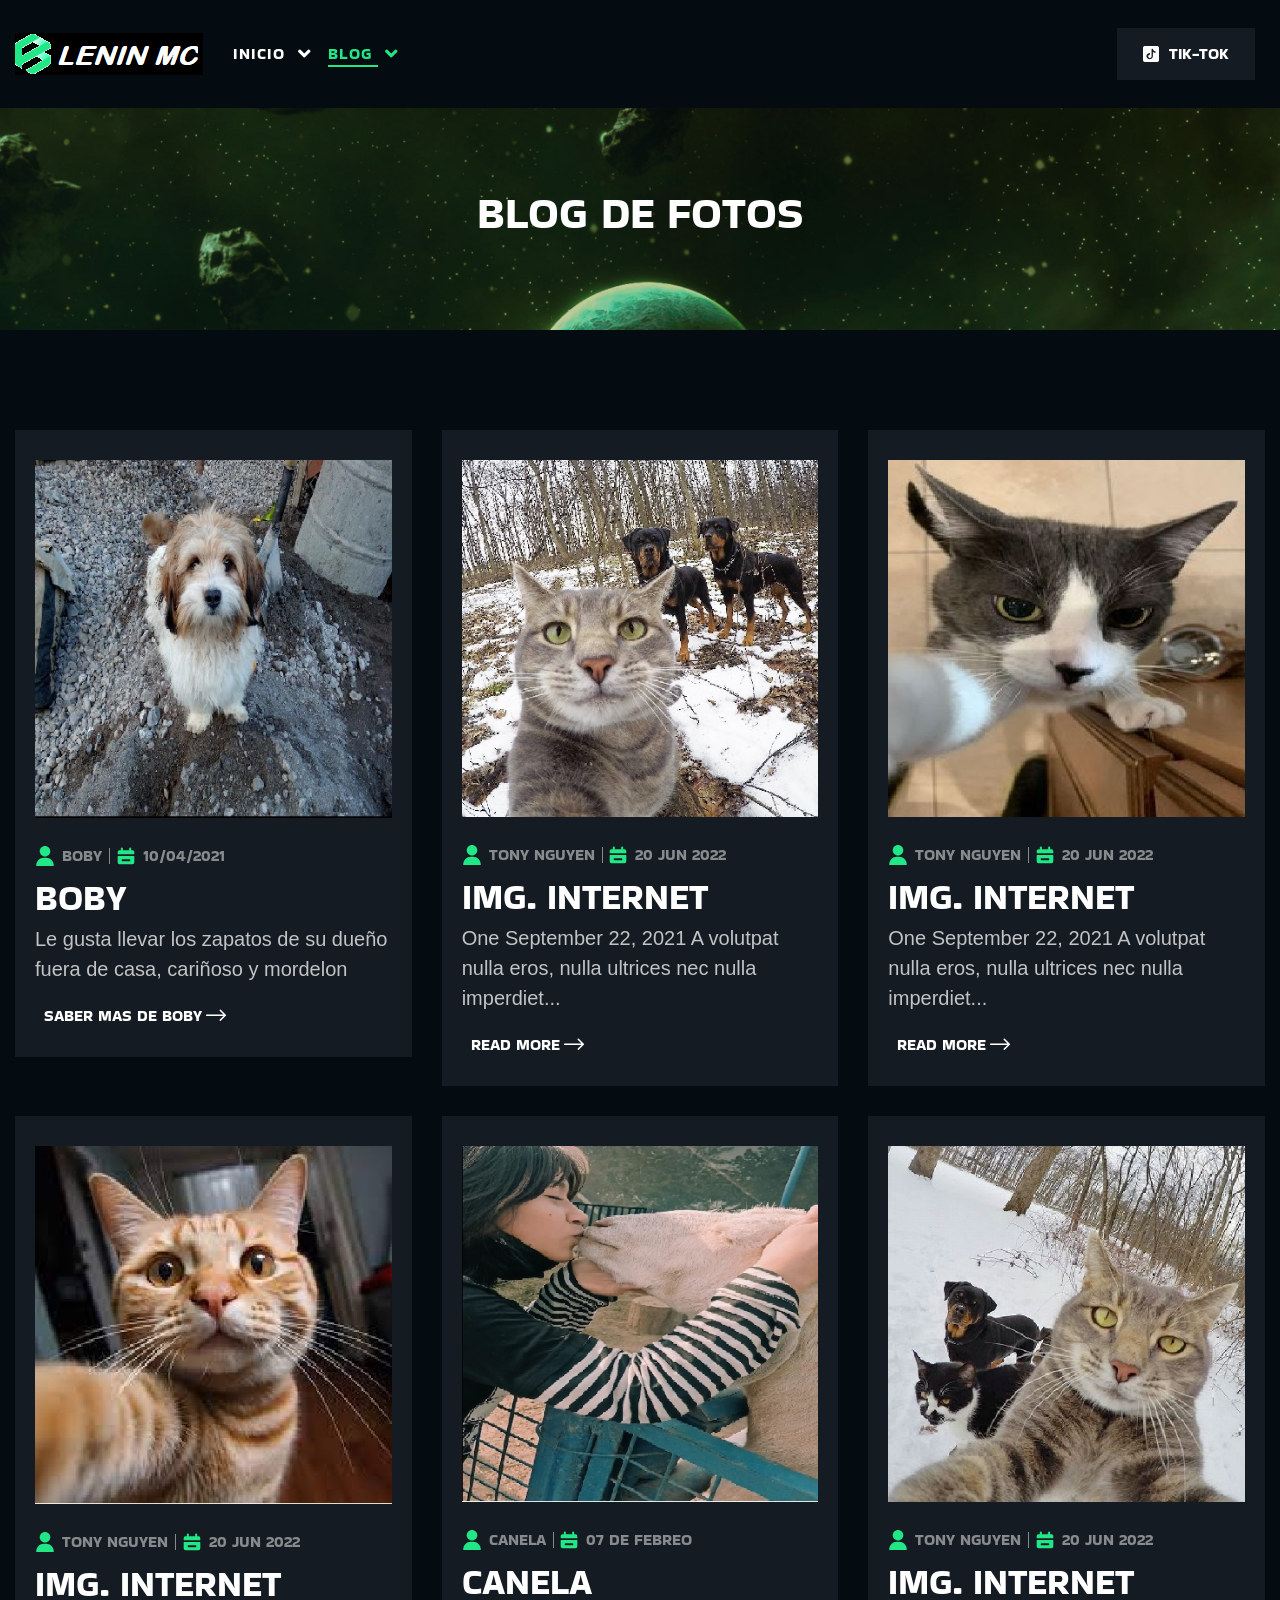
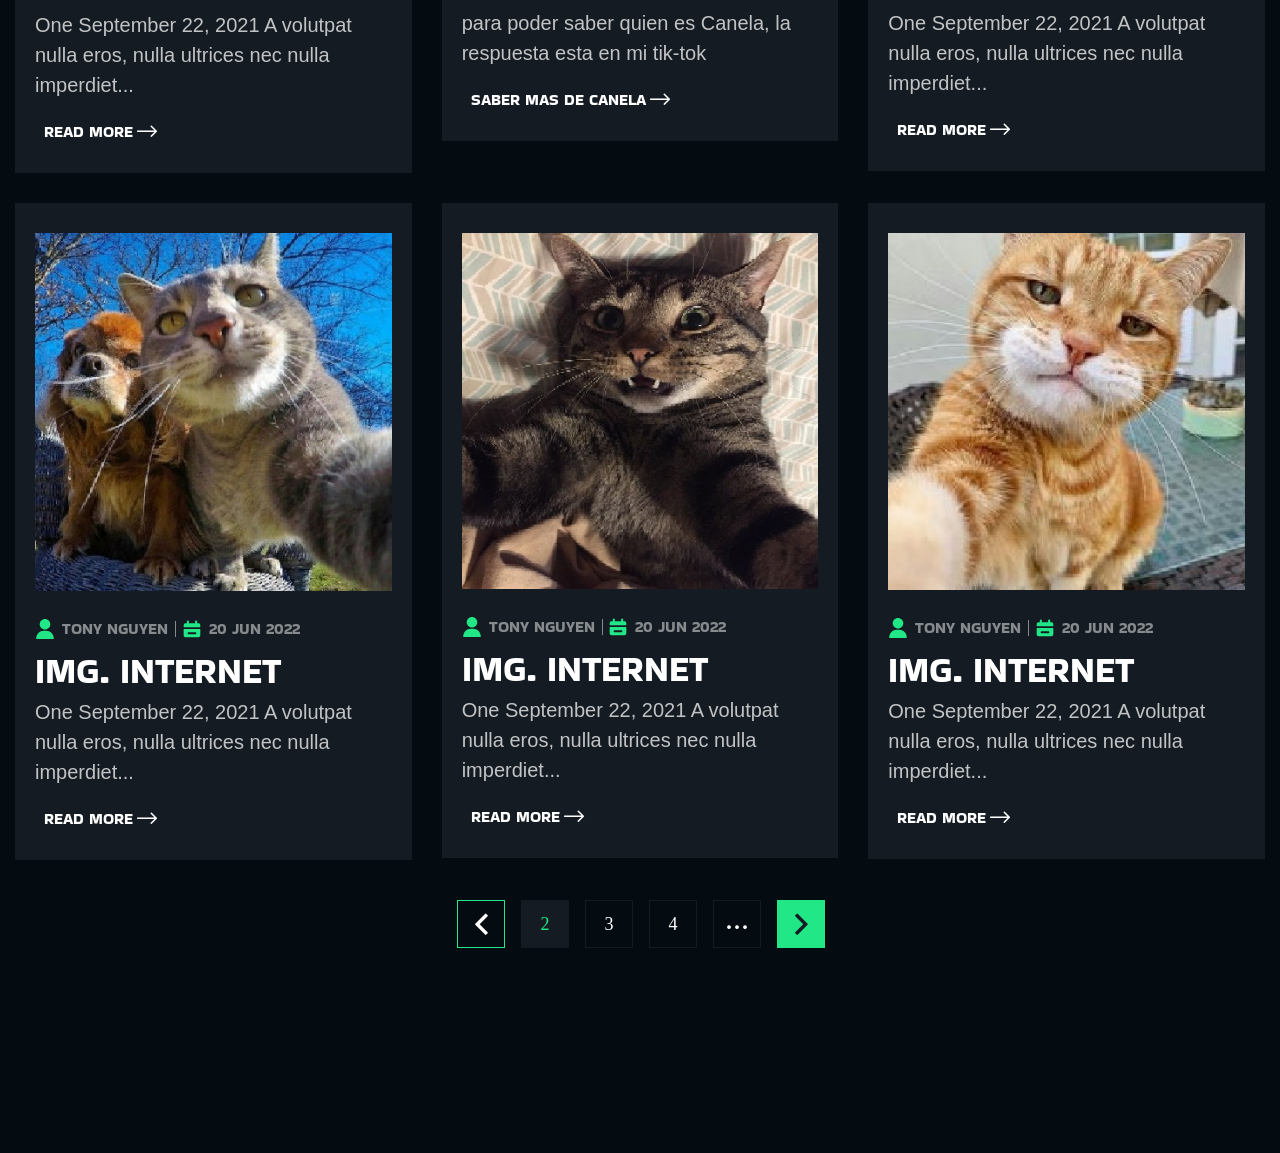
<file: blog.html>
<!DOCTYPE html>
<!--[if IE 8 ]><html class="ie" xmlns="http://www.w3.org/1999/xhtml" xml:lang="en-US" lang="en-US"> <![endif]-->
<!--[if (gte IE 9)|!(IE)]><!-->
<html xmlns="http://www.w3.org/1999/xhtml" xml:lang="en-US" lang="en-US">
<!--<![endif]-->

<head>
    <!-- Basic Page Needs -->
    <meta charset="utf-8">
    <!--[if IE]><meta http-equiv='X-UA-Compatible' content='IE=edge,chrome=1'><![endif]-->
    <title>LENIN MC</title>

    <meta name="author" content="themesflat.com">

    <!-- Mobile Specific Metas -->
    <meta name="viewport" content="width=device-width, initial-scale=1, maximum-scale=1">

    <!-- Theme Style -->
    <link rel="stylesheet" type="text/css" href="css/style.css">

    <!-- Reponsive -->
    <link rel="stylesheet" type="text/css" href="css/responsive.css">
    
    <!-- Favicon and Touch Icons  -->
    <link rel="shortcut icon" href="icon/Favicon.png">
    <link rel="apple-touch-icon-precomposed" href="icon/Favicon.png">

</head>

<body class="body header-fixed">

    <!-- preloade -->
    <div class="preload preload-container">
        <div class="preload-logo"></div>
    </div>
    <!-- /preload -->

    <div id="wrapper" class="wrapper-style">
        <div id="page" class="clearfix">
            <header class="header">
                <div class="tf-container">
                    <div class="row">
                        <div class="col-md-12">                              
                            <div id="site-header-inner">                                 
                                <div id="site-logo" class="clearfix">
                                    <div>
                                        <a href="">
                                            <img src="images/logo/logo_dark.png" alt="">
                                        </a>
                                    </div>
                                </div>
                                
                               <div class="header-center">
                                <nav id="main-nav" class="main-nav">
                                    <ul id="menu-primary-menu" class="menu">
                                        <li class="menu-item menu-item-has-children ">
                                            <a href="#">INICIO</a>
                                            <ul class="sub-menu">
                                                <li class="menu-item "><a href="index.html">INICIO</a></li>
                                                <li class="menu-item"><a href="home2.html">QUIEN SOY</a></li>
                                                
                                            </ul>
                                        </li>
                                        
                                        
                                        
                                        
                                        
                                                                                
                                        <li class="menu-item menu-item-has-children current-menu-item">
                                            <a href="#">BLOG</a>
                                            <ul class="sub-menu">
                                                <li class="menu-item current-item"><a href="blog.html">BLOG</a></li>
                                                
                                            </ul>
                                        </li>

                                        

                                        
                                        
                                    </ul>
                                </nav><!-- /#main-nav -->
                               </div>

                                <div class="header-right">
                                    
                                    <a href="https://www.tiktok.com/@.lenin.mc?lang=es" class="tf-button discord"><i class="icon-fl-tik-tok-2"></i><span>TIK-TOK</span></a>
                                    <a href="#" class="tf-button connect" data-toggle="modal" data-target="#popup_bid"> <i class="icon-fl-wallet"></i><span>DEPOSITAR</span></a>
                                    
                                </div>  

                                <div class="mobile-button"><span></span></div><!-- /.mobile-button -->
                            </div>
                        </div>
                    </div>
                </div>
                
            </header>
                
            <!-- title page -->
            <section class="tf-page-title">    
                <div class="tf-container">
                    <div class="row">
                        <div class="col-md-12">
                            <h2 class="page-title-heading">BLOG DE FOTOS</h2>
                            
                        </div>
                    </div>
                </div>                    
            </section>

            <section class="tf-blog">
                <div class="tf-container">
                    <div class="row">
                        <div class="col-xl-4 col-lg-6 col-md-6">
                            <article class="tf-blog-item">
                                <div class="image">
                                    <a href="blog-details.html"><img src="images/blog/blog-1.jpg" alt="Image"></a>
                                    
                                </div>
                                <div class="meta">
                                    <span class="admin"><svg width="20" height="20" viewBox="0 0 20 20" fill="none" xmlns="http://www.w3.org/2000/svg">
                                        <path d="M10 0C7.09223 0 4.72656 2.36566 4.72656 5.27344C4.72656 8.18121 7.09223 10.5469 10 10.5469C12.9078 10.5469 15.2734 8.18121 15.2734 5.27344C15.2734 2.36566 12.9078 0 10 0Z" fill="#21E786"/>
                                        <path d="M16.5612 13.992C15.1174 12.5261 13.2035 11.7188 11.1719 11.7188H8.82812C6.79656 11.7188 4.88258 12.5261 3.43883 13.992C2.00215 15.4507 1.21094 17.3763 1.21094 19.4141C1.21094 19.7377 1.47328 20 1.79688 20H18.2031C18.5267 20 18.7891 19.7377 18.7891 19.4141C18.7891 17.3763 17.9979 15.4507 16.5612 13.992Z" fill="#21E786"/>
                                        </svg>
                                        BOBY</span>
                                    <span class="date"><svg width="20" height="20" viewBox="0 0 20 20" fill="none" xmlns="http://www.w3.org/2000/svg">
                                        <path d="M1.66602 7.50033C1.66602 6.25417 1.66602 5.63109 1.93396 5.16699C2.1095 4.86295 2.36198 4.61048 2.66602 4.43494C3.13012 4.16699 3.75319 4.16699 4.99935 4.16699H14.9993C16.2455 4.16699 16.8686 4.16699 17.3327 4.43494C17.6367 4.61048 17.8892 4.86295 18.0647 5.16699C18.3327 5.63109 18.3327 6.25417 18.3327 7.50033C18.3327 7.81186 18.3327 7.96763 18.2657 8.08366C18.2218 8.15967 18.1587 8.22279 18.0827 8.26667C17.9667 8.33366 17.8109 8.33366 17.4993 8.33366H2.49935C2.18781 8.33366 2.03204 8.33366 1.91602 8.26667C1.84001 8.22279 1.77689 8.15967 1.733 8.08366C1.66602 7.96763 1.66602 7.81186 1.66602 7.50033Z" fill="#21E786"/>
                                        <path fill-rule="evenodd" clip-rule="evenodd" d="M2.2518 17.7475C1.66602 17.1618 1.66602 16.219 1.66602 14.3333V11C1.66602 10.5286 1.66602 10.2929 1.81246 10.1464C1.95891 10 2.19461 10 2.66601 10H17.3327C17.8041 10 18.0398 10 18.1862 10.1464C18.3327 10.2929 18.3327 10.5286 18.3327 11V14.3333C18.3327 16.219 18.3327 17.1618 17.7469 17.7475C17.1611 18.3333 16.2183 18.3333 14.3327 18.3333H5.66602C3.7804 18.3333 2.83759 18.3333 2.2518 17.7475ZM6.66602 13.1667C6.11373 13.1667 5.66602 13.6144 5.66602 14.1667C5.66602 14.719 6.11373 15.1667 6.66602 15.1667H13.3327C13.885 15.1667 14.3327 14.719 14.3327 14.1667C14.3327 13.6144 13.885 13.1667 13.3327 13.1667H6.66602Z" fill="#21E786"/>
                                        <path d="M5.83398 2.5L5.83398 5" stroke="#21E786" stroke-width="2" stroke-linecap="round"/>
                                        <path d="M14.166 2.5L14.166 5" stroke="#21E786" stroke-width="2" stroke-linecap="round"/>
                                        </svg>
                                        10/04/2021</span>
                                </div>
        
                                <h3 class="title"><a href="blog-details.html">BOBY</a></h3>
                               
                                <p class="content">Le gusta llevar los zapatos de su dueño fuera de casa, cariñoso y mordelon</p>

                                <a href="item-detail.html" class="btn-readmore">SABER MAS DE BOBY <i class="fal fa-long-arrow-right"></i></a>
                                
                                
                            </article>
                        </div>
                        <div class="col-xl-4 col-lg-6 col-md-6">
                            <article class="tf-blog-item">
                                <div class="image">
                                    <a href="blog-details.html"><img src="images/blog/blog-2.jpg" alt="Image"></a>
                                    
                                </div>
                                <div class="meta">
                                    <span class="admin"><svg width="20" height="20" viewBox="0 0 20 20" fill="none" xmlns="http://www.w3.org/2000/svg">
                                        <path d="M10 0C7.09223 0 4.72656 2.36566 4.72656 5.27344C4.72656 8.18121 7.09223 10.5469 10 10.5469C12.9078 10.5469 15.2734 8.18121 15.2734 5.27344C15.2734 2.36566 12.9078 0 10 0Z" fill="#21E786"/>
                                        <path d="M16.5612 13.992C15.1174 12.5261 13.2035 11.7188 11.1719 11.7188H8.82812C6.79656 11.7188 4.88258 12.5261 3.43883 13.992C2.00215 15.4507 1.21094 17.3763 1.21094 19.4141C1.21094 19.7377 1.47328 20 1.79688 20H18.2031C18.5267 20 18.7891 19.7377 18.7891 19.4141C18.7891 17.3763 17.9979 15.4507 16.5612 13.992Z" fill="#21E786"/>
                                        </svg>
                                        TONY NGUYEN</span>
                                    <span class="date"><svg width="20" height="20" viewBox="0 0 20 20" fill="none" xmlns="http://www.w3.org/2000/svg">
                                        <path d="M1.66602 7.50033C1.66602 6.25417 1.66602 5.63109 1.93396 5.16699C2.1095 4.86295 2.36198 4.61048 2.66602 4.43494C3.13012 4.16699 3.75319 4.16699 4.99935 4.16699H14.9993C16.2455 4.16699 16.8686 4.16699 17.3327 4.43494C17.6367 4.61048 17.8892 4.86295 18.0647 5.16699C18.3327 5.63109 18.3327 6.25417 18.3327 7.50033C18.3327 7.81186 18.3327 7.96763 18.2657 8.08366C18.2218 8.15967 18.1587 8.22279 18.0827 8.26667C17.9667 8.33366 17.8109 8.33366 17.4993 8.33366H2.49935C2.18781 8.33366 2.03204 8.33366 1.91602 8.26667C1.84001 8.22279 1.77689 8.15967 1.733 8.08366C1.66602 7.96763 1.66602 7.81186 1.66602 7.50033Z" fill="#21E786"/>
                                        <path fill-rule="evenodd" clip-rule="evenodd" d="M2.2518 17.7475C1.66602 17.1618 1.66602 16.219 1.66602 14.3333V11C1.66602 10.5286 1.66602 10.2929 1.81246 10.1464C1.95891 10 2.19461 10 2.66601 10H17.3327C17.8041 10 18.0398 10 18.1862 10.1464C18.3327 10.2929 18.3327 10.5286 18.3327 11V14.3333C18.3327 16.219 18.3327 17.1618 17.7469 17.7475C17.1611 18.3333 16.2183 18.3333 14.3327 18.3333H5.66602C3.7804 18.3333 2.83759 18.3333 2.2518 17.7475ZM6.66602 13.1667C6.11373 13.1667 5.66602 13.6144 5.66602 14.1667C5.66602 14.719 6.11373 15.1667 6.66602 15.1667H13.3327C13.885 15.1667 14.3327 14.719 14.3327 14.1667C14.3327 13.6144 13.885 13.1667 13.3327 13.1667H6.66602Z" fill="#21E786"/>
                                        <path d="M5.83398 2.5L5.83398 5" stroke="#21E786" stroke-width="2" stroke-linecap="round"/>
                                        <path d="M14.166 2.5L14.166 5" stroke="#21E786" stroke-width="2" stroke-linecap="round"/>
                                        </svg>
                                        20 JUN 2022</span>
                                </div>
        
                                <h3 class="title"><a href="blog-details.html">IMG. INTERNET</a></h3>
                               
                                <p class="content">One September 22, 2021 A volutpat nulla eros, nulla ultrices nec nulla imperdiet...</p>

                                <a href="item-detail.html" class="btn-readmore">READ MORE <i class="fal fa-long-arrow-right"></i></a>
                                
                                
                            </article>
                        </div>  
                        <div class="col-xl-4 col-lg-6 col-md-6">
                            <article class="tf-blog-item">
                                <div class="image">
                                    <a href="blog-details.html"><img src="images/blog/blog-3.jpg" alt="Image"></a>
                                    
                                </div>
                                <div class="meta">
                                    <span class="admin"><svg width="20" height="20" viewBox="0 0 20 20" fill="none" xmlns="http://www.w3.org/2000/svg">
                                        <path d="M10 0C7.09223 0 4.72656 2.36566 4.72656 5.27344C4.72656 8.18121 7.09223 10.5469 10 10.5469C12.9078 10.5469 15.2734 8.18121 15.2734 5.27344C15.2734 2.36566 12.9078 0 10 0Z" fill="#21E786"/>
                                        <path d="M16.5612 13.992C15.1174 12.5261 13.2035 11.7188 11.1719 11.7188H8.82812C6.79656 11.7188 4.88258 12.5261 3.43883 13.992C2.00215 15.4507 1.21094 17.3763 1.21094 19.4141C1.21094 19.7377 1.47328 20 1.79688 20H18.2031C18.5267 20 18.7891 19.7377 18.7891 19.4141C18.7891 17.3763 17.9979 15.4507 16.5612 13.992Z" fill="#21E786"/>
                                        </svg>
                                        TONY NGUYEN</span>
                                    <span class="date"><svg width="20" height="20" viewBox="0 0 20 20" fill="none" xmlns="http://www.w3.org/2000/svg">
                                        <path d="M1.66602 7.50033C1.66602 6.25417 1.66602 5.63109 1.93396 5.16699C2.1095 4.86295 2.36198 4.61048 2.66602 4.43494C3.13012 4.16699 3.75319 4.16699 4.99935 4.16699H14.9993C16.2455 4.16699 16.8686 4.16699 17.3327 4.43494C17.6367 4.61048 17.8892 4.86295 18.0647 5.16699C18.3327 5.63109 18.3327 6.25417 18.3327 7.50033C18.3327 7.81186 18.3327 7.96763 18.2657 8.08366C18.2218 8.15967 18.1587 8.22279 18.0827 8.26667C17.9667 8.33366 17.8109 8.33366 17.4993 8.33366H2.49935C2.18781 8.33366 2.03204 8.33366 1.91602 8.26667C1.84001 8.22279 1.77689 8.15967 1.733 8.08366C1.66602 7.96763 1.66602 7.81186 1.66602 7.50033Z" fill="#21E786"/>
                                        <path fill-rule="evenodd" clip-rule="evenodd" d="M2.2518 17.7475C1.66602 17.1618 1.66602 16.219 1.66602 14.3333V11C1.66602 10.5286 1.66602 10.2929 1.81246 10.1464C1.95891 10 2.19461 10 2.66601 10H17.3327C17.8041 10 18.0398 10 18.1862 10.1464C18.3327 10.2929 18.3327 10.5286 18.3327 11V14.3333C18.3327 16.219 18.3327 17.1618 17.7469 17.7475C17.1611 18.3333 16.2183 18.3333 14.3327 18.3333H5.66602C3.7804 18.3333 2.83759 18.3333 2.2518 17.7475ZM6.66602 13.1667C6.11373 13.1667 5.66602 13.6144 5.66602 14.1667C5.66602 14.719 6.11373 15.1667 6.66602 15.1667H13.3327C13.885 15.1667 14.3327 14.719 14.3327 14.1667C14.3327 13.6144 13.885 13.1667 13.3327 13.1667H6.66602Z" fill="#21E786"/>
                                        <path d="M5.83398 2.5L5.83398 5" stroke="#21E786" stroke-width="2" stroke-linecap="round"/>
                                        <path d="M14.166 2.5L14.166 5" stroke="#21E786" stroke-width="2" stroke-linecap="round"/>
                                        </svg>
                                        20 JUN 2022</span>
                                </div>
        
                                <h3 class="title"><a href="blog-details.html">IMG. INTERNET</a></h3>
                               
                                <p class="content">One September 22, 2021 A volutpat nulla eros, nulla ultrices nec nulla imperdiet...</p>

                                <a href="item-detail.html" class="btn-readmore">READ MORE <i class="fal fa-long-arrow-right"></i></a>
                                
                                
                            </article>
                        </div>  
                        <div class="col-xl-4 col-lg-6 col-md-6">
                            <article class="tf-blog-item">
                                <div class="image">
                                    <a href="blog-details.html"><img src="images/blog/blog-4.jpg" alt="Image"></a>
                                    
                                </div>
                                <div class="meta">
                                    <span class="admin"><svg width="20" height="20" viewBox="0 0 20 20" fill="none" xmlns="http://www.w3.org/2000/svg">
                                        <path d="M10 0C7.09223 0 4.72656 2.36566 4.72656 5.27344C4.72656 8.18121 7.09223 10.5469 10 10.5469C12.9078 10.5469 15.2734 8.18121 15.2734 5.27344C15.2734 2.36566 12.9078 0 10 0Z" fill="#21E786"/>
                                        <path d="M16.5612 13.992C15.1174 12.5261 13.2035 11.7188 11.1719 11.7188H8.82812C6.79656 11.7188 4.88258 12.5261 3.43883 13.992C2.00215 15.4507 1.21094 17.3763 1.21094 19.4141C1.21094 19.7377 1.47328 20 1.79688 20H18.2031C18.5267 20 18.7891 19.7377 18.7891 19.4141C18.7891 17.3763 17.9979 15.4507 16.5612 13.992Z" fill="#21E786"/>
                                        </svg>
                                        TONY NGUYEN</span>
                                    <span class="date"><svg width="20" height="20" viewBox="0 0 20 20" fill="none" xmlns="http://www.w3.org/2000/svg">
                                        <path d="M1.66602 7.50033C1.66602 6.25417 1.66602 5.63109 1.93396 5.16699C2.1095 4.86295 2.36198 4.61048 2.66602 4.43494C3.13012 4.16699 3.75319 4.16699 4.99935 4.16699H14.9993C16.2455 4.16699 16.8686 4.16699 17.3327 4.43494C17.6367 4.61048 17.8892 4.86295 18.0647 5.16699C18.3327 5.63109 18.3327 6.25417 18.3327 7.50033C18.3327 7.81186 18.3327 7.96763 18.2657 8.08366C18.2218 8.15967 18.1587 8.22279 18.0827 8.26667C17.9667 8.33366 17.8109 8.33366 17.4993 8.33366H2.49935C2.18781 8.33366 2.03204 8.33366 1.91602 8.26667C1.84001 8.22279 1.77689 8.15967 1.733 8.08366C1.66602 7.96763 1.66602 7.81186 1.66602 7.50033Z" fill="#21E786"/>
                                        <path fill-rule="evenodd" clip-rule="evenodd" d="M2.2518 17.7475C1.66602 17.1618 1.66602 16.219 1.66602 14.3333V11C1.66602 10.5286 1.66602 10.2929 1.81246 10.1464C1.95891 10 2.19461 10 2.66601 10H17.3327C17.8041 10 18.0398 10 18.1862 10.1464C18.3327 10.2929 18.3327 10.5286 18.3327 11V14.3333C18.3327 16.219 18.3327 17.1618 17.7469 17.7475C17.1611 18.3333 16.2183 18.3333 14.3327 18.3333H5.66602C3.7804 18.3333 2.83759 18.3333 2.2518 17.7475ZM6.66602 13.1667C6.11373 13.1667 5.66602 13.6144 5.66602 14.1667C5.66602 14.719 6.11373 15.1667 6.66602 15.1667H13.3327C13.885 15.1667 14.3327 14.719 14.3327 14.1667C14.3327 13.6144 13.885 13.1667 13.3327 13.1667H6.66602Z" fill="#21E786"/>
                                        <path d="M5.83398 2.5L5.83398 5" stroke="#21E786" stroke-width="2" stroke-linecap="round"/>
                                        <path d="M14.166 2.5L14.166 5" stroke="#21E786" stroke-width="2" stroke-linecap="round"/>
                                        </svg>
                                        20 JUN 2022</span>
                                </div>
        
                                <h3 class="title"><a href="blog-details.html">IMG. INTERNET</a></h3>
                               
                                <p class="content">One September 22, 2021 A volutpat nulla eros, nulla ultrices nec nulla imperdiet...</p>

                                <a href="item-detail.html" class="btn-readmore">READ MORE <i class="fal fa-long-arrow-right"></i></a>
                                
                                
                            </article>
                        </div>  
                        <div class="col-xl-4 col-lg-6 col-md-6">
                            <article class="tf-blog-item">
                                <div class="image">
                                    <a href="blog-details.html"><img src="images/blog/blog-5.jpg" alt="Image"></a>
                                    
                                </div>
                                <div class="meta">
                                    <span class="admin"><svg width="20" height="20" viewBox="0 0 20 20" fill="none" xmlns="http://www.w3.org/2000/svg">
                                        <path d="M10 0C7.09223 0 4.72656 2.36566 4.72656 5.27344C4.72656 8.18121 7.09223 10.5469 10 10.5469C12.9078 10.5469 15.2734 8.18121 15.2734 5.27344C15.2734 2.36566 12.9078 0 10 0Z" fill="#21E786"/>
                                        <path d="M16.5612 13.992C15.1174 12.5261 13.2035 11.7188 11.1719 11.7188H8.82812C6.79656 11.7188 4.88258 12.5261 3.43883 13.992C2.00215 15.4507 1.21094 17.3763 1.21094 19.4141C1.21094 19.7377 1.47328 20 1.79688 20H18.2031C18.5267 20 18.7891 19.7377 18.7891 19.4141C18.7891 17.3763 17.9979 15.4507 16.5612 13.992Z" fill="#21E786"/>
                                        </svg>
                                        CANELA</span>
                                    <span class="date"><svg width="20" height="20" viewBox="0 0 20 20" fill="none" xmlns="http://www.w3.org/2000/svg">
                                        <path d="M1.66602 7.50033C1.66602 6.25417 1.66602 5.63109 1.93396 5.16699C2.1095 4.86295 2.36198 4.61048 2.66602 4.43494C3.13012 4.16699 3.75319 4.16699 4.99935 4.16699H14.9993C16.2455 4.16699 16.8686 4.16699 17.3327 4.43494C17.6367 4.61048 17.8892 4.86295 18.0647 5.16699C18.3327 5.63109 18.3327 6.25417 18.3327 7.50033C18.3327 7.81186 18.3327 7.96763 18.2657 8.08366C18.2218 8.15967 18.1587 8.22279 18.0827 8.26667C17.9667 8.33366 17.8109 8.33366 17.4993 8.33366H2.49935C2.18781 8.33366 2.03204 8.33366 1.91602 8.26667C1.84001 8.22279 1.77689 8.15967 1.733 8.08366C1.66602 7.96763 1.66602 7.81186 1.66602 7.50033Z" fill="#21E786"/>
                                        <path fill-rule="evenodd" clip-rule="evenodd" d="M2.2518 17.7475C1.66602 17.1618 1.66602 16.219 1.66602 14.3333V11C1.66602 10.5286 1.66602 10.2929 1.81246 10.1464C1.95891 10 2.19461 10 2.66601 10H17.3327C17.8041 10 18.0398 10 18.1862 10.1464C18.3327 10.2929 18.3327 10.5286 18.3327 11V14.3333C18.3327 16.219 18.3327 17.1618 17.7469 17.7475C17.1611 18.3333 16.2183 18.3333 14.3327 18.3333H5.66602C3.7804 18.3333 2.83759 18.3333 2.2518 17.7475ZM6.66602 13.1667C6.11373 13.1667 5.66602 13.6144 5.66602 14.1667C5.66602 14.719 6.11373 15.1667 6.66602 15.1667H13.3327C13.885 15.1667 14.3327 14.719 14.3327 14.1667C14.3327 13.6144 13.885 13.1667 13.3327 13.1667H6.66602Z" fill="#21E786"/>
                                        <path d="M5.83398 2.5L5.83398 5" stroke="#21E786" stroke-width="2" stroke-linecap="round"/>
                                        <path d="M14.166 2.5L14.166 5" stroke="#21E786" stroke-width="2" stroke-linecap="round"/>
                                        </svg>
                                        07 DE FEBREO</span>
                                </div>
        
                                <h3 class="title"><a href="blog-details.html">CANELA</a></h3>
                               
                                <p class="content">para poder saber quien es Canela, la respuesta esta en mi tik-tok</p>

                                <a href="item-detail.html" class="btn-readmore">SABER MAS DE CANELA <i class="fal fa-long-arrow-right"></i></a>
                                
                                
                            </article>
                        </div>  
                        <div class="col-xl-4 col-lg-6 col-md-6">
                            <article class="tf-blog-item">
                                <div class="image">
                                    <a href="blog-details.html"><img src="images/blog/blog-6.jpg" alt="Image"></a>
                                    
                                </div>
                                <div class="meta">
                                    <span class="admin"><svg width="20" height="20" viewBox="0 0 20 20" fill="none" xmlns="http://www.w3.org/2000/svg">
                                        <path d="M10 0C7.09223 0 4.72656 2.36566 4.72656 5.27344C4.72656 8.18121 7.09223 10.5469 10 10.5469C12.9078 10.5469 15.2734 8.18121 15.2734 5.27344C15.2734 2.36566 12.9078 0 10 0Z" fill="#21E786"/>
                                        <path d="M16.5612 13.992C15.1174 12.5261 13.2035 11.7188 11.1719 11.7188H8.82812C6.79656 11.7188 4.88258 12.5261 3.43883 13.992C2.00215 15.4507 1.21094 17.3763 1.21094 19.4141C1.21094 19.7377 1.47328 20 1.79688 20H18.2031C18.5267 20 18.7891 19.7377 18.7891 19.4141C18.7891 17.3763 17.9979 15.4507 16.5612 13.992Z" fill="#21E786"/>
                                        </svg>
                                        TONY NGUYEN</span>
                                    <span class="date"><svg width="20" height="20" viewBox="0 0 20 20" fill="none" xmlns="http://www.w3.org/2000/svg">
                                        <path d="M1.66602 7.50033C1.66602 6.25417 1.66602 5.63109 1.93396 5.16699C2.1095 4.86295 2.36198 4.61048 2.66602 4.43494C3.13012 4.16699 3.75319 4.16699 4.99935 4.16699H14.9993C16.2455 4.16699 16.8686 4.16699 17.3327 4.43494C17.6367 4.61048 17.8892 4.86295 18.0647 5.16699C18.3327 5.63109 18.3327 6.25417 18.3327 7.50033C18.3327 7.81186 18.3327 7.96763 18.2657 8.08366C18.2218 8.15967 18.1587 8.22279 18.0827 8.26667C17.9667 8.33366 17.8109 8.33366 17.4993 8.33366H2.49935C2.18781 8.33366 2.03204 8.33366 1.91602 8.26667C1.84001 8.22279 1.77689 8.15967 1.733 8.08366C1.66602 7.96763 1.66602 7.81186 1.66602 7.50033Z" fill="#21E786"/>
                                        <path fill-rule="evenodd" clip-rule="evenodd" d="M2.2518 17.7475C1.66602 17.1618 1.66602 16.219 1.66602 14.3333V11C1.66602 10.5286 1.66602 10.2929 1.81246 10.1464C1.95891 10 2.19461 10 2.66601 10H17.3327C17.8041 10 18.0398 10 18.1862 10.1464C18.3327 10.2929 18.3327 10.5286 18.3327 11V14.3333C18.3327 16.219 18.3327 17.1618 17.7469 17.7475C17.1611 18.3333 16.2183 18.3333 14.3327 18.3333H5.66602C3.7804 18.3333 2.83759 18.3333 2.2518 17.7475ZM6.66602 13.1667C6.11373 13.1667 5.66602 13.6144 5.66602 14.1667C5.66602 14.719 6.11373 15.1667 6.66602 15.1667H13.3327C13.885 15.1667 14.3327 14.719 14.3327 14.1667C14.3327 13.6144 13.885 13.1667 13.3327 13.1667H6.66602Z" fill="#21E786"/>
                                        <path d="M5.83398 2.5L5.83398 5" stroke="#21E786" stroke-width="2" stroke-linecap="round"/>
                                        <path d="M14.166 2.5L14.166 5" stroke="#21E786" stroke-width="2" stroke-linecap="round"/>
                                        </svg>
                                        20 JUN 2022</span>
                                </div>
        
                                <h3 class="title"><a href="blog-details.html">IMG. INTERNET</a></h3>
                               
                                <p class="content">One September 22, 2021 A volutpat nulla eros, nulla ultrices nec nulla imperdiet...</p>

                                <a href="item-detail.html" class="btn-readmore">READ MORE <i class="fal fa-long-arrow-right"></i></a>
                                
                                
                            </article>
                        </div>  
                        <div class="col-xl-4 col-lg-6 col-md-6">
                            <article class="tf-blog-item">
                                <div class="image">
                                    <a href="blog-details.html"><img src="images/blog/blog-7.jpg" alt="Image"></a>
                                    
                                </div>
                                <div class="meta">
                                    <span class="admin"><svg width="20" height="20" viewBox="0 0 20 20" fill="none" xmlns="http://www.w3.org/2000/svg">
                                        <path d="M10 0C7.09223 0 4.72656 2.36566 4.72656 5.27344C4.72656 8.18121 7.09223 10.5469 10 10.5469C12.9078 10.5469 15.2734 8.18121 15.2734 5.27344C15.2734 2.36566 12.9078 0 10 0Z" fill="#21E786"/>
                                        <path d="M16.5612 13.992C15.1174 12.5261 13.2035 11.7188 11.1719 11.7188H8.82812C6.79656 11.7188 4.88258 12.5261 3.43883 13.992C2.00215 15.4507 1.21094 17.3763 1.21094 19.4141C1.21094 19.7377 1.47328 20 1.79688 20H18.2031C18.5267 20 18.7891 19.7377 18.7891 19.4141C18.7891 17.3763 17.9979 15.4507 16.5612 13.992Z" fill="#21E786"/>
                                        </svg>
                                        TONY NGUYEN</span>
                                    <span class="date"><svg width="20" height="20" viewBox="0 0 20 20" fill="none" xmlns="http://www.w3.org/2000/svg">
                                        <path d="M1.66602 7.50033C1.66602 6.25417 1.66602 5.63109 1.93396 5.16699C2.1095 4.86295 2.36198 4.61048 2.66602 4.43494C3.13012 4.16699 3.75319 4.16699 4.99935 4.16699H14.9993C16.2455 4.16699 16.8686 4.16699 17.3327 4.43494C17.6367 4.61048 17.8892 4.86295 18.0647 5.16699C18.3327 5.63109 18.3327 6.25417 18.3327 7.50033C18.3327 7.81186 18.3327 7.96763 18.2657 8.08366C18.2218 8.15967 18.1587 8.22279 18.0827 8.26667C17.9667 8.33366 17.8109 8.33366 17.4993 8.33366H2.49935C2.18781 8.33366 2.03204 8.33366 1.91602 8.26667C1.84001 8.22279 1.77689 8.15967 1.733 8.08366C1.66602 7.96763 1.66602 7.81186 1.66602 7.50033Z" fill="#21E786"/>
                                        <path fill-rule="evenodd" clip-rule="evenodd" d="M2.2518 17.7475C1.66602 17.1618 1.66602 16.219 1.66602 14.3333V11C1.66602 10.5286 1.66602 10.2929 1.81246 10.1464C1.95891 10 2.19461 10 2.66601 10H17.3327C17.8041 10 18.0398 10 18.1862 10.1464C18.3327 10.2929 18.3327 10.5286 18.3327 11V14.3333C18.3327 16.219 18.3327 17.1618 17.7469 17.7475C17.1611 18.3333 16.2183 18.3333 14.3327 18.3333H5.66602C3.7804 18.3333 2.83759 18.3333 2.2518 17.7475ZM6.66602 13.1667C6.11373 13.1667 5.66602 13.6144 5.66602 14.1667C5.66602 14.719 6.11373 15.1667 6.66602 15.1667H13.3327C13.885 15.1667 14.3327 14.719 14.3327 14.1667C14.3327 13.6144 13.885 13.1667 13.3327 13.1667H6.66602Z" fill="#21E786"/>
                                        <path d="M5.83398 2.5L5.83398 5" stroke="#21E786" stroke-width="2" stroke-linecap="round"/>
                                        <path d="M14.166 2.5L14.166 5" stroke="#21E786" stroke-width="2" stroke-linecap="round"/>
                                        </svg>
                                        20 JUN 2022</span>
                                </div>
        
                                <h3 class="title"><a href="blog-details.html">IMG. INTERNET</a></h3>
                               
                                <p class="content">One September 22, 2021 A volutpat nulla eros, nulla ultrices nec nulla imperdiet...</p>

                                <a href="item-detail.html" class="btn-readmore">READ MORE <i class="fal fa-long-arrow-right"></i></a>
                                
                                
                            </article>
                        </div>  
                        <div class="col-xl-4 col-lg-6 col-md-6">
                            <article class="tf-blog-item">
                                <div class="image">
                                    <a href="blog-details.html"><img src="images/blog/blog-8.jpg" alt="Image"></a>
                                    
                                </div>
                                <div class="meta">
                                    <span class="admin"><svg width="20" height="20" viewBox="0 0 20 20" fill="none" xmlns="http://www.w3.org/2000/svg">
                                        <path d="M10 0C7.09223 0 4.72656 2.36566 4.72656 5.27344C4.72656 8.18121 7.09223 10.5469 10 10.5469C12.9078 10.5469 15.2734 8.18121 15.2734 5.27344C15.2734 2.36566 12.9078 0 10 0Z" fill="#21E786"/>
                                        <path d="M16.5612 13.992C15.1174 12.5261 13.2035 11.7188 11.1719 11.7188H8.82812C6.79656 11.7188 4.88258 12.5261 3.43883 13.992C2.00215 15.4507 1.21094 17.3763 1.21094 19.4141C1.21094 19.7377 1.47328 20 1.79688 20H18.2031C18.5267 20 18.7891 19.7377 18.7891 19.4141C18.7891 17.3763 17.9979 15.4507 16.5612 13.992Z" fill="#21E786"/>
                                        </svg>
                                        TONY NGUYEN</span>
                                    <span class="date"><svg width="20" height="20" viewBox="0 0 20 20" fill="none" xmlns="http://www.w3.org/2000/svg">
                                        <path d="M1.66602 7.50033C1.66602 6.25417 1.66602 5.63109 1.93396 5.16699C2.1095 4.86295 2.36198 4.61048 2.66602 4.43494C3.13012 4.16699 3.75319 4.16699 4.99935 4.16699H14.9993C16.2455 4.16699 16.8686 4.16699 17.3327 4.43494C17.6367 4.61048 17.8892 4.86295 18.0647 5.16699C18.3327 5.63109 18.3327 6.25417 18.3327 7.50033C18.3327 7.81186 18.3327 7.96763 18.2657 8.08366C18.2218 8.15967 18.1587 8.22279 18.0827 8.26667C17.9667 8.33366 17.8109 8.33366 17.4993 8.33366H2.49935C2.18781 8.33366 2.03204 8.33366 1.91602 8.26667C1.84001 8.22279 1.77689 8.15967 1.733 8.08366C1.66602 7.96763 1.66602 7.81186 1.66602 7.50033Z" fill="#21E786"/>
                                        <path fill-rule="evenodd" clip-rule="evenodd" d="M2.2518 17.7475C1.66602 17.1618 1.66602 16.219 1.66602 14.3333V11C1.66602 10.5286 1.66602 10.2929 1.81246 10.1464C1.95891 10 2.19461 10 2.66601 10H17.3327C17.8041 10 18.0398 10 18.1862 10.1464C18.3327 10.2929 18.3327 10.5286 18.3327 11V14.3333C18.3327 16.219 18.3327 17.1618 17.7469 17.7475C17.1611 18.3333 16.2183 18.3333 14.3327 18.3333H5.66602C3.7804 18.3333 2.83759 18.3333 2.2518 17.7475ZM6.66602 13.1667C6.11373 13.1667 5.66602 13.6144 5.66602 14.1667C5.66602 14.719 6.11373 15.1667 6.66602 15.1667H13.3327C13.885 15.1667 14.3327 14.719 14.3327 14.1667C14.3327 13.6144 13.885 13.1667 13.3327 13.1667H6.66602Z" fill="#21E786"/>
                                        <path d="M5.83398 2.5L5.83398 5" stroke="#21E786" stroke-width="2" stroke-linecap="round"/>
                                        <path d="M14.166 2.5L14.166 5" stroke="#21E786" stroke-width="2" stroke-linecap="round"/>
                                        </svg>
                                        20 JUN 2022</span>
                                </div>
        
                                <h3 class="title"><a href="blog-details.html">IMG. INTERNET</a></h3>
                               
                                <p class="content">One September 22, 2021 A volutpat nulla eros, nulla ultrices nec nulla imperdiet...</p>

                                <a href="item-detail.html" class="btn-readmore">READ MORE <i class="fal fa-long-arrow-right"></i></a>
                                
                                
                            </article>
                        </div>  
                        <div class="col-xl-4 col-lg-6 col-md-6">
                            <article class="tf-blog-item">
                                <div class="image">
                                    <a href="blog-details.html"><img src="images/blog/blog-9.jpg" alt="Image"></a>
                                    
                                </div>
                                <div class="meta">
                                    <span class="admin"><svg width="20" height="20" viewBox="0 0 20 20" fill="none" xmlns="http://www.w3.org/2000/svg">
                                        <path d="M10 0C7.09223 0 4.72656 2.36566 4.72656 5.27344C4.72656 8.18121 7.09223 10.5469 10 10.5469C12.9078 10.5469 15.2734 8.18121 15.2734 5.27344C15.2734 2.36566 12.9078 0 10 0Z" fill="#21E786"/>
                                        <path d="M16.5612 13.992C15.1174 12.5261 13.2035 11.7188 11.1719 11.7188H8.82812C6.79656 11.7188 4.88258 12.5261 3.43883 13.992C2.00215 15.4507 1.21094 17.3763 1.21094 19.4141C1.21094 19.7377 1.47328 20 1.79688 20H18.2031C18.5267 20 18.7891 19.7377 18.7891 19.4141C18.7891 17.3763 17.9979 15.4507 16.5612 13.992Z" fill="#21E786"/>
                                        </svg>
                                        TONY NGUYEN</span>
                                    <span class="date"><svg width="20" height="20" viewBox="0 0 20 20" fill="none" xmlns="http://www.w3.org/2000/svg">
                                        <path d="M1.66602 7.50033C1.66602 6.25417 1.66602 5.63109 1.93396 5.16699C2.1095 4.86295 2.36198 4.61048 2.66602 4.43494C3.13012 4.16699 3.75319 4.16699 4.99935 4.16699H14.9993C16.2455 4.16699 16.8686 4.16699 17.3327 4.43494C17.6367 4.61048 17.8892 4.86295 18.0647 5.16699C18.3327 5.63109 18.3327 6.25417 18.3327 7.50033C18.3327 7.81186 18.3327 7.96763 18.2657 8.08366C18.2218 8.15967 18.1587 8.22279 18.0827 8.26667C17.9667 8.33366 17.8109 8.33366 17.4993 8.33366H2.49935C2.18781 8.33366 2.03204 8.33366 1.91602 8.26667C1.84001 8.22279 1.77689 8.15967 1.733 8.08366C1.66602 7.96763 1.66602 7.81186 1.66602 7.50033Z" fill="#21E786"/>
                                        <path fill-rule="evenodd" clip-rule="evenodd" d="M2.2518 17.7475C1.66602 17.1618 1.66602 16.219 1.66602 14.3333V11C1.66602 10.5286 1.66602 10.2929 1.81246 10.1464C1.95891 10 2.19461 10 2.66601 10H17.3327C17.8041 10 18.0398 10 18.1862 10.1464C18.3327 10.2929 18.3327 10.5286 18.3327 11V14.3333C18.3327 16.219 18.3327 17.1618 17.7469 17.7475C17.1611 18.3333 16.2183 18.3333 14.3327 18.3333H5.66602C3.7804 18.3333 2.83759 18.3333 2.2518 17.7475ZM6.66602 13.1667C6.11373 13.1667 5.66602 13.6144 5.66602 14.1667C5.66602 14.719 6.11373 15.1667 6.66602 15.1667H13.3327C13.885 15.1667 14.3327 14.719 14.3327 14.1667C14.3327 13.6144 13.885 13.1667 13.3327 13.1667H6.66602Z" fill="#21E786"/>
                                        <path d="M5.83398 2.5L5.83398 5" stroke="#21E786" stroke-width="2" stroke-linecap="round"/>
                                        <path d="M14.166 2.5L14.166 5" stroke="#21E786" stroke-width="2" stroke-linecap="round"/>
                                        </svg>
                                        20 JUN 2022</span>
                                </div>
        
                                <h3 class="title"><a href="blog-details.html">IMG. INTERNET</a></h3>
                               
                                <p class="content">One September 22, 2021 A volutpat nulla eros, nulla ultrices nec nulla imperdiet...</p>

                                <a href="item-detail.html" class="btn-readmore">READ MORE <i class="fal fa-long-arrow-right"></i></a>
                                
                                
                            </article>
                        </div>    
                        
                        <div class="col-md-12 ">
                            <div class="tf-pagination">
                                <ul>
                                    <li class="btn-page"><a href="#" ><i class="far fa-angle-left"></i></a></li>
                                    <li class="active"><a href="#">2</a></li>
                                    <li><a href="#" >3</a></li>
                                    <li><a href="#">4</a></li>
                                    <li class="continue"><a href="#">...</a></li>
                                    <li class="btn-page btn-next"><a href="#"><i class="far fa-angle-right"></i></a></li>
                                    </ul>
                            </div>
                        </div>                 
                        
                    </div>
                </div>
            </section>

           <!-- Footer -->
           
           </footer>

        <!-- Bottom -->

        </div>
        <!-- /#page -->
    </div>
    <!-- /#wrapper -->

   

    <!-- Javascript -->

    <script src="js/jquery.min.js"></script>
    <script src="js/jquery.easing.js"></script>
    <script src="js/bootstrap.min.js"></script>
    <script src="js/switchmode.js"></script>
    <script src="js/plugin.js"></script>
    <script src="js/shortcodes.js"></script>
    <script src="js/main.js"></script>
    

</body>

</html>
</file>
<file: css/style.css>
/**
  * Name: Binabox | NFT Portfolio HTML Template
  * Version: 1.0.2
  * Author: Themesflat
  * Author URI: http://www.themesflat.com
*/
@import "shortcodes.css";
@import "responsive.css";
@import "animate.css";
@import "textanimation.css";
@import "jquery.fancybox.min.css";
@import "font-awesome.css";
@import "binasea.css";
@import "swiper-bundle.min.css";
@import url("https://fonts.googleapis.com/css2?family=Bakbak+One&amp;family=Inter:wght@100;200;300;400;500;600;700;800;900&amp;family=Poppins:ital,wght@0,100;0,200;0,300;0,400;0,500;0,600;0,700;0,800;0,900;1,100;1,200;1,300;1,400;1,500;1,600;1,700;1,800;1,900&amp;display=swap");
@import "bootstrap.css";
/**
  	* Reset Browsers
    * General
	* Elements
  	* Forms
	* Typography
	* Extra classes
	* link style
	* Root
	* Header
	* Site Logo
    * Menu
    * Header Fixed
    * Pagination
    * Scroll Top
    * Footer
    * Widget
    * PreLoad
    * side bar
    * up load
    * heading 
    * hover 
*/
/* Reset Browsers
-------------------------------------------------------------- */
html,
html,
body,
div,
span,
applet,
object,
iframe,
h1,
h2,
h3,
h4,
h5,
h6,
p,
blockquote,
pre,
a,
abbr,
acronym,
address,
big,
cite,
code,
del,
dfn,
em,
img,
ins,
kbd,
q,
s,
samp,
small,
strike,
strong,
sub,
sup,
tt,
var,
b,
u,
i,
center,
dl,
dt,
dd,
ol,
ul,
li,
fieldset,
form,
label,
legend,
table,
caption,
tbody,
tfoot,
thead,
tr,
th,
td,
article,
aside,
canvas,
details,
embed,
figure,
figcaption,
footer,
header,
hgroup,
menu,
nav,
output,
ruby,
section,
summary,
time,
mark,
audio,
video {
  margin: 0;
  padding: 0;
  border: 0;
  outline: 0;
  font-size: 100%;
  font: inherit;
  vertical-align: baseline;
  font-family: inherit;
  font-size: 100%;
  font-style: inherit;
  font-weight: inherit;
}

article,
aside,
details,
figcaption,
figure,
footer,
header,
hgroup,
menu,
nav,
section {
  display: block;
}

html {
  font-size: 62.5%;
  overflow-y: scroll;
  -webkit-text-size-adjust: 100%;
  -ms-text-size-adjust: 100%;
}

*,
*:before,
*:after {
  -webkit-box-sizing: border-box;
  -moz-box-sizing: border-box;
  box-sizing: border-box;
}

body {
  background: var(--background-body);
  color: var(--primary-color);
  font-size: 20px;
  line-height: 30px;
}

article,
aside,
details,
figcaption,
figure,
footer,
header,
main,
nav,
section {
  display: block;
}

ol,
ul {
  list-style: none;
}

table {
  border-collapse: collapse;
  border-spacing: 0;
}

caption,
th,
td {
  font-weight: normal;
  text-align: left;
}

blockquote:before,
blockquote:after,
q:before,
q:after {
  content: "";
  content: none;
}

blockquote,
q {
  quotes: none;
}

a img {
  border: 0;
}

img {
  max-width: 100%;
  height: auto;
}

select {
  max-width: 100%;
}

/* General
-------------------------------------------------------------- */
body,
button,
input,
select,
textarea {
  font-family: "Poppins", sans-serif;
  font-size: 20px;
  line-height: 30px;
  font-weight: 400;
  -webkit-font-smoothing: antialiased;
  -moz-osx-font-smoothing: grayscale;
  text-rendering: optimizeLegibility;
  overflow-x: hidden;
  overflow-y: auto;
}

img {
  height: auto;
  max-width: 100%;
  vertical-align: middle;
  -ms-interpolation-mode: bicubic;
}

.text-p,
p {
  font-weight: 400;
}

strong,
b,
cite {
  font-weight: bold;
}

dfn,
cite,
em,
i,
blockquote {
  font-style: italic;
}

abbr,
acronym {
  border-bottom: 1px dotted #e0e0e0;
  cursor: help;
}

mark,
ins {
  text-decoration: none;
}

sup,
sub {
  font-size: 75%;
  height: 0;
  line-height: 0;
  position: relative;
  vertical-align: baseline;
}

small {
  font-size: 75%;
}

big {
  font-size: 125%;
}

address {
  font-style: italic;
  margin: 0 0 20px;
}

code,
kbd,
tt,
var,
samp,
pre {
  margin: 20px 0;
  padding: 4px 12px;
  background: #f5f5f5;
  border: 1px solid #e0e0e0;
  overflow-x: auto;
  -webkit-hyphens: none;
  -moz-hyphens: none;
  hyphens: none;
  border-radius: 0;
  height: auto;
}

/* Elements
-------------------------------------------------------------- */
tml {
  -webkit-box-sizing: border-box;
  -moz-box-sizing: border-box;
  box-sizing: border-box;
}

*,
*:before,
*:after {
  -webkit-box-sizing: inherit;
  -moz-box-sizing: inherit;
  box-sizing: inherit;
}

hr {
  margin-bottom: 20px;
  border: dashed 1px #ccc;
}

/* List */
ul,
ol {
  padding: 0;
}

ul {
  list-style: disc;
}

ol {
  list-style: decimal;
}

li > ul,
li > ol {
  margin-bottom: 0;
}

li {
  list-style: none;
}

ul li,
ol li {
  padding: 0.1em 0;
}

dl,
dd {
  margin: 0 0 20px;
}

dt {
  font-weight: bold;
}

del,
.disable {
  text-decoration: line-through;
  filter: alpha(opacity=50);
  opacity: 0.5;
}

/* Table */
table,
th,
td {
  border: 1px solid #343444;
}

table {
  border-collapse: separate;
  border-spacing: 0;
  border-width: 1px 0 0 1px;
  margin: 0 0 30px;
  table-layout: fixed;
  width: 100%;
}

caption,
th,
td {
  font-weight: normal;
  text-align: left;
}

th {
  border-width: 0 1px 1px 0;
  font-weight: bold;
}

td {
  border-width: 0 1px 1px 0;
}

th,
td {
  padding: 8px 12px;
}

/* Media */
embed,
object,
video {
  margin-bottom: 20px;
  max-width: 100%;
  vertical-align: middle;
}

p > embed,
p > iframe,
p > object,
p > video {
  margin-bottom: 0;
}

/* Forms
-------------------------------------------------------------- */
/* Fixes */
button,
input {
  line-height: normal;
}

button,
input,
select,
textarea {
  font-size: 100%;
  line-height: inherit;
  margin: 0;
  vertical-align: baseline;
}

input,
textarea,
select {
  font-size: 16px;
  max-width: 100%;
  background-image: -webkit-linear-gradient(rgba(255, 255, 255, 0), rgba(255, 255, 255, 0));
  /* Removing the inner shadow on iOS inputs */
}

textarea {
  overflow: auto;
  /* Removes default vertical scrollbar in IE6/7/8/9 */
  vertical-align: top;
  height: 150px;
  /* Improves readability and alignment in all browsers */
}

input[type=checkbox] {
  display: inline;
}

button,
input[type=button],
input[type=reset],
input[type=submit] {
  line-height: 1;
  cursor: pointer;
  -webkit-appearance: button;
  border: 0;
}

input[type=checkbox],
input[type=radio] {
  padding: 0;
  width: 14px;
  height: 14px;
  margin-right: 11px;
  cursor: pointer;
  vertical-align: sub;
  /* Addresses excess padding in IE8/9 */
}

input[type=search] {
  -webkit-appearance: textfield;
  /* Addresses appearance set to searchfield in S5, Chrome */
}

input[type=search]::-webkit-search-decoration {
  /* Corrects inner padding displayed oddly in S5, Chrome on OSX */
  -webkit-appearance: none;
}

button::-moz-focus-inner,
input::-moz-focus-inner {
  border: 0;
  padding: 0;
}

/* Remove chrome yellow autofill */
input:-webkit-autofill {
  -webkit-box-shadow: 0 0 0px 1000px #f7f7f7 inset;
}

/* Reset search styling */
input[type=search] {
  outline: 0;
}

input[type=search]::-webkit-search-decoration,
input[type=search]::-webkit-search-cancel-button,
input[type=search]::-webkit-search-results-button,
input[type=search]::-webkit-search-results-decoration {
  display: none;
}

/* Contact Form 7 */
.wpcf7-form select,
.wpcf7-form textarea,
.wpcf7-form input {
  margin-bottom: 0;
}

select {
  -webkit-appearance: none;
  -moz-appearance: none;
  appearance: none;
  -ms-appearance: none;
}

.select {
  position: relative;
  overflow: hidden;
}
.select ::after {
  font-family: "Font Awesome 5 Pro";
  content: "\f078";
  font-size: 14px;
  right: 10px;
  font-weight: 600;
  color: #1F1F2C;
  display: block;
  position: absolute;
  background: 0 0;
  top: 50%;
  pointer-events: none;
  -webkit-transition: 0.25s all ease;
  -o-transition: 0.25s all ease;
  transition: 0.25s all ease;
  -webkit-transform: translateY(-50%);
  -ms-transform: translateY(-50%);
  -o-transform: translateY(-50%);
  transform: translateY(-50%);
}

select option {
  font-size: 16px;
  line-height: 26px;
  color: #1F1F2C;
}

textarea,
input[type=text],
input[type=password],
input[type=datetime],
input[type=datetime-local],
input[type=date],
input[type=month],
input[type=time],
input[type=week],
input[type=number],
input[type=email],
input[type=url],
input[type=search],
input[type=tel],
input[type=color] {
  border: none;
  outline: 0;
  -webkit-box-shadow: none;
  -moz-box-shadow: none;
  box-shadow: none;
  font-size: 16px;
  line-height: 26px;
  padding: 14px 24px;
  width: 100%;
  background-color: var(--primary-color17);
  color: var(--primary-color2);
}

/* Input focus */
textarea:focus,
input[type=text]:focus,
input[type=password]:focus,
input[type=datetime]:focus,
input[type=datetime-local]:focus,
input[type=date]:focus,
input[type=month]:focus,
input[type=time]:focus,
input[type=week]:focus,
input[type=number]:focus,
input[type=email]:focus,
input[type=url]:focus,
input[type=search]:focus,
input[type=tel]:focus,
input[type=color]:focus {
  border: none;
  outline: 0;
  -webkit-box-shadow: none;
  -moz-box-shadow: none;
  box-shadow: none;
}

textarea::placeholder,
input[type=text]::placeholder,
input[type=password]::placeholder,
input[type=datetime]::placeholder,
input[type=datetime-local]::placeholder,
input[type=date]::placeholder,
input[type=month]::placeholder,
input[type=time]::placeholder,
input[type=week]::placeholder,
input[type=number]::placeholder,
input[type=email]::placeholder,
input[type=url]::placeholder,
input[type=search]::placeholder,
input[type=tel]::placeholder,
input[type=color]::placeholder {
  font-size: 16px;
  font-weight: 400;
  line-height: 26px;
  color: var(--primary-color2);
}

/* Button */
button,
input[type=button],
input[type=reset],
input[type=submit] {
  font-family: "Bakbak One";
  font-size: 16px;
  line-height: 24px;
  background-color: #21E786;
  color: #040B11;
  padding: 17px 50px;
  display: inline-block;
  -webkit-appearance: none;
  -webkit-transition: all 0.3s ease;
  -moz-transition: all 0.3s ease;
  -ms-transition: all 0.3s ease;
  -o-transition: all 0.3s ease;
  transition: all 0.3s ease;
}
button:focus, button:hover,
input[type=button]:focus,
input[type=button]:hover,
input[type=reset]:focus,
input[type=reset]:hover,
input[type=submit]:focus,
input[type=submit]:hover {
  outline: 0;
  background: #21E786;
  color: #fff;
}

/* Placeholder color */
::-webkit-input-placeholder {
  color: var(--primary-color2);
}

:-moz-placeholder {
  color: var(--primary-color2);
}

::-moz-placeholder {
  color: var(--primary-color2);
  opacity: 1;
}

.error {
  font-size: 16px;
  color: red;
  margin-bottom: 10px;
  -webkit-transition: all ease 0.3s;
  -moz-transition: all ease 0.3s;
  transition: all ease 0.3s;
}

/* Since FF19 lowers the opacity of the placeholder by default */
:-ms-input-placeholder {
  color: var(--primary-color2);
}

/* Typography
-------------------------------------------------------------- */
h1,
h2,
h3,
h4,
h5,
h6 {
  font-family: "Bakbak One", sans-serif;
  font-weight: 400;
  text-rendering: optimizeLegibility;
}

h1 {
  font-size: 72px;
  line-height: 80px;
}

h2 {
  font-size: 44px;
  line-height: 56px;
}

h3 {
  font-size: 36px;
  line-height: 44px;
}

h4 {
  font-size: 24px;
  line-height: 30px;
}

h5 {
  font-size: 22px;
  line-height: 30px;
}

h6 {
  font-size: 20px;
  line-height: 28px;
}

/* Extra classes
-------------------------------------------------------------- */
.msg-success {
  background: linear-gradient(to right, #E250E5, #4B50E6, #E250E5);
  background-clip: text;
  -webkit-background-clip: text;
  font-weight: 700;
  background-size: 200% 200%;
  animation: rainbow 2s ease-in-out infinite;
  color: rgba(0, 0, 0, 0);
  transition: color 0.2s ease-in-out;
  font-size: 18px;
  font-weight: 400;
  line-height: 28px;
}

label.error {
  color: red;
}

.swiper-button-prev,
.swiper-button-next {
  width: 48px;
  height: 48px;
  top: 50%;
}
@media only screen and (max-width: 767px) {
  .swiper-button-prev,
.swiper-button-next {
    display: none;
  }
}

.swiper-button-next {
  right: -68px;
}

.swiper-button-prev {
  left: -46px;
}

.swiper-button-next:after,
.swiper-button-prev:after {
  font-family: "Font Awesome 5 Pro";
  font-size: 45px;
  width: 48px;
  height: 48px;
  background-color: var(--primary-color5);
  color: #141B22;
  display: flex;
  align-items: center;
  justify-content: center;
  box-sizing: border-box;
  -webkit-transition: all 0.3s ease;
  -moz-transition: all 0.3s ease;
  -ms-transition: all 0.3s ease;
  -o-transition: all 0.3s ease;
  transition: all 0.3s ease;
}

.swiper-button-next:after {
  content: "\f105";
}

.swiper-button-prev:after {
  content: "\f104";
}

.swiper-button-disabled {
  opacity: 1 !important;
  cursor: not-allowed !important;
}

.swiper-button-disabled::after {
  background-color: var(--primary-color15);
  color: var(--primary-color3);
  border: 1px solid var(--primary-color12);
  cursor: not-allowed !important;
}

.swiper-pagination-bullets {
  position: relative;
  margin-top: 13px;
  display: flex;
  display: -webkit-box;
  display: -moz-box;
  display: -ms-flexbox;
  display: -webkit-flex;
  justify-content: center;
  justify-items: center;
  padding-left: 15px;
}
.swiper-pagination-bullets .swiper-pagination-bullet {
  margin: 0 11px 0 5px;
  border: 1px solid var(--primary-color5);
  background: transparent;
  width: 8px;
  height: 8px;
  position: relative;
  opacity: 1;
}
.swiper-pagination-bullets .swiper-pagination-bullet-active {
  background: var(--primary-color5);
}
.swiper-pagination-bullets .swiper-pagination-bullet-active::before {
  position: absolute;
  transform: translate(-50%, -50%);
  top: 50%;
  left: 50%;
  border-radius: 50%;
  content: "";
  width: 16px;
  height: 16px;
  border: 1px solid var(--primary-color5);
  overflow: visible;
}

.tf-container {
  position: relative;
  margin-left: auto;
  margin-right: auto;
  padding-right: 15px;
  padding-left: 15px;
  width: 1440px;
  max-width: 100%;
}

.tf-container-2 {
  position: relative;
  margin-left: auto;
  margin-right: auto;
  padding-right: 15px;
  padding-left: 15px;
  width: 1800px;
  max-width: 100%;
}

.mb60 {
  margin-bottom: 60px;
}

.mb87 {
  margin-bottom: 87px;
}

.mb40 {
  margin-bottom: 40px;
}

.mb30 {
  margin-bottom: 40px;
}

.mb28 {
  margin-bottom: 28px;
}

.mb26 {
  margin-bottom: 26px;
}

.mb23 {
  margin-bottom: 23px;
}

.mb22 {
  margin-bottom: 22px;
}

.mb13 {
  margin-bottom: 13px;
}

.mt17 {
  margin-top: 17px;
}

.mt13 {
  margin-top: 13px;
}

.mt10 {
  margin-top: 10px;
}

.mt8 {
  margin-top: 8px;
}

.mt6 {
  margin-top: 6px;
}

.pt10 {
  padding-top: 10px;
}

.visible {
  overflow: visible !important;
}

/* link style
-------------------------------------------------------------- */
a {
  text-decoration: none;
  color: var(--primary-color3);
  -webkit-transition: all 0.3s ease;
  -moz-transition: all 0.3s ease;
  -ms-transition: all 0.3s ease;
  -o-transition: all 0.3s ease;
  transition: all 0.3s ease;
}
a:hover, a:focus {
  color: var(--primary-color5);
  text-decoration: none;
  outline: 0;
  -webkit-transition: all 0.3s ease;
  -moz-transition: all 0.3s ease;
  -ms-transition: all 0.3s ease;
  -o-transition: all 0.3s ease;
  transition: all 0.3s ease;
}

@keyframes rainbow {
  0% {
    background-position: left;
  }
  50% {
    background-position: right;
  }
  100% {
    background-position: left;
  }
}
/* Root
-------------------------------------------------------------- */
:root {
  /* color */
  --background-body: #EEEEEE;
  --primary-color: #41454A;
  --primary-color2: #888B8E;
  --primary-color3: #141B22;
  --primary-color4: #5865F2;
  --primary-color5: #21E786;
  --primary-color6: #F6F6F6;
  --primary-color7: #fff;
  --primary-color8: #fff;
  --primary-color9: #21E786;
  --primary-color10: #C2C3C5;
  --primary-color11: #141B22;
  --primary-color12: #fff;
  --primary-color13: #888B8E;
  --primary-color14: #41454A;
  --primary-color15: #fff;
  --primary-color16: #E2E2E3;
  --primary-color17: rgba(194, 195, 197, 0.35);
  --primary-color18: rgba(33, 231, 134, 0.2);
  --primary-color19: #41454A;
  --primary-color20: #434343;
  --primary-color21: #E2E2E3;
  --primary-color22: #E2E2E3;
  --primary-color23: #fff;
  --primary-color24: rgba(194, 195, 197, 0.2);
  --primary-color25: rgba(194, 195, 197, 0.5);
  --primary-color26: rgba(4, 11, 17, 0.1);
  --primary-color27:#41454A;
  --primary-color28:rgba(67, 67, 67, 0.2);
  --primary-color29:rgba(194, 195, 197, 0.5);
  --primary-color30:rgba(67, 67, 67, 0.4);
  --primary-color31: #888B8E;
  --primary-color32: #41454A;
  --primary-color33: #888B8E;
  --primary-color34: #C2C3C5;
  --primary-color35: rgba(29, 35, 40, 0.2);
  --primary-color36: rgba(28, 36, 51, 0.4);
  --product-color16: #dddddd;
  --product-color17: transparent;
  --product-color18: #141B22;
  --product-color19: #fff;
  --product-color20: #fff;
  --product-color21: #040b11ac;
  --product-color22: linear-gradient(356.98deg, #FFFFFF 25.85%, rgba(255, 255, 255, 0) 54.01%);
  --product-color23: #C2C3C5;
  --product-color24: #fff;
  --product-color25: rgba(194, 195, 197, 0.35);
  --bg-section: #f6f6f6;
  --bg-section2: unset;
  --bg-section3: transparent;
}

.is_dark {
  --background-body: #040B11;
  --primary-color: #C2C3C5;
  --primary-color2: #C2C3C5;
  --primary-color3: #fff;
  --primary-color4: #141B22;
  --primary-color5: #21E786;
  --primary-color6: #141B22;
  --primary-color7: #040B11;
  --primary-color8: #141B22;
  --primary-color9: #fff;
  --primary-color10: #141B22;
  --primary-color11: #21E786;
  --primary-color12: #21E786;
  --primary-color13: #fff;
  --primary-color14: #fff;
  --primary-color15: transparent;
  --primary-color16: #141B22;
  --primary-color17: rgba(194, 195, 197, 0.15);
  --primary-color18: rgba(33, 231, 134, 0.1);
  --primary-color19: #BBBABE;
  --primary-color20: #fff;
  --primary-color21: rgba(65, 69, 74, 0.4);
  --primary-color22: rgb(67, 67, 67,0.7);
  --primary-color23: rgba(255, 255, 255, 0.05);
  --primary-color24: rgba(255, 255, 255, 0.05);
  --primary-color25: rgba(194, 195, 197, 0.15);
  --primary-color26: rgba(194, 195, 197, 0.15);
  --primary-color27:#C2C3C5;
  --primary-color28:rgb(67, 67, 67,0.7);
  --primary-color29:rgba(255, 255, 255, 0.3);
  --primary-color30:#434343;
  --primary-color31: #F7F7F7;
  --primary-color32: #F7F7F7;
  --primary-color33: #41454A;
  --primary-color34: #434343;
  --primary-color35: rgba(29, 35, 40, 1);
  --primary-color36: rgba(255, 255, 255, 0.3);
  --product-color16: #585a5b;
  --product-color17: #1F1F2C;
  --product-color18: #C2C3C5;
  --product-color19: #141b2294;
  --product-color20: rgba(255, 255, 255, 0.05);
  --product-color21: #fff;
  --product-color22: linear-gradient(356.98deg, #040B11 25.85%, rgba(4, 11, 17, 0) 54.01%);
  --product-color23: rgba(255, 255, 255, 0.2);
  --product-color24: #040B11;
  --product-color25: #141B22;
  --bg-section: url(../images/background/bs-section.jpg);
  --bg-section2: #040B11;
  --bg-section3: url(../images/background/bs-section.jpg);
}

#page {
  overflow: hidden;
}

/* Header
-------------------------------------------------------------- */
header {
  background-color: var(--primary-color7);
  padding-right: 0 !important;
  position: relative;
  z-index: 10;
}
header #site-header-inner {
  display: flex;
  display: -webkit-box;
  display: -moz-box;
  display: -ms-flexbox;
  display: -webkit-flex;
  align-items: center;
  justify-content: left;
}
header #site-header-inner #site-logo {
  flex-shrink: 0;
  margin-right: 68px;
}
header #site-header-inner #main-nav {
  flex-shrink: 1;
}
header #site-header-inner .header-right {
  margin-left: auto;
  display: inline-flex;
}
header #site-header-inner .header-right .tf-button, header #site-header-inner .header-right .user, header #site-header-inner .header-right .mode-switch {
  margin-right: 21px;
}
header #site-header-inner .header-right .user, header #site-header-inner .header-right .mode-switch {
  width: 48px;
  height: 48px;
  line-height: 48px;
  text-align: center;
  background-color: var(--primary-color6);
  border-radius: 50%;
  display: inline-block;
}
header #site-header-inner .header-right .tf-button {
  padding: 12px 24px 12px 24px;
  background-color: var(--primary-color4);
  color: #fff;
  display: inline-flex;
  align-items: center;
}
header #site-header-inner .header-right .tf-button i {
  margin-right: 10px;
}
header #site-header-inner .header-right .tf-button::before {
  background-color: #21E786;
}
header #site-header-inner .header-right .tf-button.connect {
  background-color: var(--primary-color5);
  color: #141B22;
  margin-right: 0;
}
header #site-header-inner .header-right .tf-button.connect i {
  font-size: 20px;
}
header #site-header-inner .header-right .tf-button.connect::before {
  background-color: transparent;
}
header #site-header-inner .header-right .tf-button.connect:hover {
  background-color: transparent;
  color: var(--primary-color3);
}
header.absolute {
  position: absolute;
  width: 100%;
  border-bottom: none;
  z-index: 100;
}

/* Site Logo
-------------------------------------------------------------- */
/* Menu
-------------------------------------------------------------- */
/* Main Nav */
#main-nav ul {
  margin: 0px;
}
#main-nav ul li {
  position: relative;
  list-style: none;
}

#main-nav > ul > li {
  float: left;
  padding: 42px 36px 42px 0px;
}
#main-nav > ul > li > a {
  font-family: "Bakbak One";
  position: relative;
  font-size: 16px;
  line-height: 24px;
  font-weight: 400;
  display: block;
  color: var(--primary-color3);
  padding-right: 27px;
  letter-spacing: 0.1em;
  text-transform: uppercase;
}
#main-nav > ul > li > a:hover {
  color: var(--primary-color5);
}
#main-nav > ul > li:last-child {
  padding-right: 0;
}
#main-nav > .menu > li.menu-item-has-children > a::after {
  content: "\f107";
  font-family: "Font Awesome 5 Pro";
  font-weight: 700;
  font-size: 20px;
  position: absolute;
  right: 0;
  top: 50%;
  -webkit-transform: translateY(-50%);
  -ms-transform: translateY(-50%);
  -o-transform: translateY(-50%);
  transform: translateY(-50%);
}

/* Sub Menu */
#main-nav .sub-menu {
  position: absolute;
  top: 80%;
  left: 0;
  width: 220px;
  padding: 5px 0;
  background-color: var(--primary-color8);
  z-index: 9999;
  opacity: 0;
  visibility: hidden;
  -webkit-transition: all 0.3s ease;
  -moz-transition: all 0.3s ease;
  -ms-transition: all 0.3s ease;
  -o-transition: all 0.3s ease;
  transition: all 0.3s ease;
  -webkit-transform: translateY(15px);
  -moz-transform: translateY(15px);
  -ms-transform: translateY(15px);
  -o-transform: translateY(15px);
  transform: translateY(15px);
  box-shadow: 0px 10px 25px rgba(71, 92, 133, 0.1);
}
#main-nav .sub-menu .sub-menu {
  left: 105%;
  top: 0%;
  opacity: 0 !important;
  visibility: hidden;
}
#main-nav .sub-menu .sub-menu::before {
  display: none;
}
#main-nav .sub-menu li a {
  display: block;
  font-family: "Bakbak One";
  font-weight: 400;
  font-size: 16px;
  line-height: 24px;
  padding: 6px 20px;
}
#main-nav .sub-menu::before {
  content: "";
  position: absolute;
  height: 15px;
  width: 15px;
  top: -5px;
  left: 15px;
  opacity: 1;
  z-index: -1;
  -webkit-border-radius: 2px;
  -moz-border-radius: 2px;
  border-radius: 2px;
  -webkit-transform: rotate(45deg);
  -ms-transform: rotate(45deg);
  transform: rotate(45deg);
  background-color: var(--primary-color8);
}
#main-nav .sub-menu::after {
  content: "";
  position: absolute;
  z-index: -1;
  width: 100%;
  height: 10px;
  left: 0;
  top: -9px;
}
#main-nav .right-sub-menu {
  left: auto;
  right: 0;
}

#main-nav > ul > li > a::before {
  position: absolute;
  content: "";
  width: 70%;
  height: 2px;
  left: 0;
  bottom: -1px;
  background-color: var(--primary-color5);
  opacity: 0;
  -webkit-transition: all 0.3s ease;
  -moz-transition: all 0.3s ease;
  -ms-transition: all 0.3s ease;
  -o-transition: all 0.3s ease;
  transition: all 0.3s ease;
}

#main-nav > ul > .current-menu-item > a::before,
#main-nav > ul > li > a:hover::before {
  opacity: 1;
}

#main-nav > ul > .current-menu-item > a::before,
#main-nav > ul > .current-menu-item .current-menu-item > a,
#main-nav > ul > .current-menu-item > a {
  color: var(--primary-color5);
}

#main-nav li:hover .sub-menu {
  opacity: 1;
  visibility: visible;
  -webkit-transform: translateY(0);
  -moz-transform: translateY(0);
  -ms-transform: translateY(0);
  -o-transform: translateY(0);
  transform: translateY(0);
}

#main-nav li .sub-menu li:hover .sub-menu {
  opacity: 1 !important;
  visibility: visible;
}

#main-nav .sub-menu li.current-item a,
#main-nav .sub-menu li a:hover {
  color: var(--primary-color5);
}

#main-nav > ul > li .sub-menu li {
  position: relative;
}
#main-nav > ul > li .sub-menu li a {
  transition: all 0.15s linear;
  -webkit-transition: all 0.15s linear;
  -moz-transition: all 0.15s linear;
  -o-transition: all 0.15s linear;
}

/* Mobile Menu */
#main-nav-mobi {
  display: block;
  margin: 0 auto;
  width: 100%;
  position: absolute;
  top: 100%;
  left: 0;
  z-index: 999999;
  background-color: var(--primary-color8);
}
#main-nav-mobi ul {
  display: block;
  list-style: none;
  margin: 0;
  padding: 0;
}
#main-nav-mobi ul li {
  margin: 0;
  text-align: left;
  cursor: pointer;
  padding: 0;
  border-top: 1px solid rgba(138, 138, 160, 0.3);
  position: relative;
}
#main-nav-mobi ul li:first-child {
  border-top: 0px;
}

#main-nav-mobi ul > li > a {
  color: var(--primary-color3);
  font-family: "Bakbak One";
  font-weight: 400;
  font-size: 16px;
  display: inline-block;
  font-size: 14px;
  line-height: 40px;
  padding: 0 15px;
}
#main-nav-mobi ul > li.current-menu-item > a {
  color: var(--primary-color5);
}
#main-nav-mobi .sub-menu .menu-item a {
  margin-left: 15px;
}

#main-nav-mobi ul li > ul > li:first-child {
  border-top: 1px solid rgba(138, 138, 160, 0.3);
}

#main-nav-mobi .current-item > a,
#main-nav-mobi ul > li > a:hover {
  color: var(--primary-color5);
}

#main-nav-mobi .menu-item-has-children .arrow {
  cursor: pointer;
  display: inline-block;
  font-size: 20px;
  font-family: "FontAwesome";
  line-height: 48px;
  position: absolute;
  right: 15px;
  text-align: center;
  top: 0;
  width: 48px;
}
#main-nav-mobi .menu-item-has-children .arrow::before {
  font-family: "Font Awesome 5 Pro";
  content: "\f107";
  color: var(--primary-color3);
}

#main-nav-mobi .menu-item-has-children.current-menu-item .arrow:before {
  color: var(--primary-color3);
}

#main-nav-mobi .menu-item-has-children.current-menu-item .arrow:before {
  background: var(--primary-color5);
  -webkit-background-clip: text;
  -webkit-text-fill-color: transparent;
}

#main-nav-mobi .menu-item-has-children .arrow.active {
  -webkit-transform: rotate(180deg);
  -moz-transform: rotate(180deg);
  -o-transform: rotate(180deg);
  -ms-transform: rotate(180deg);
  transform: rotate(180deg);
  -webkit-transition: all 0.3s ease;
  -moz-transition: all 0.3s ease;
  -ms-transition: all 0.3s ease;
  -o-transition: all 0.3s ease;
  transition: all 0.3s ease;
}

#main-nav-mobi .menu-item-has-children .arrow.active:before {
  content: "\f107";
}

#main-nav-mobi ul ul li {
  background-color: var(--primary-color8);
  border-top: 1px solid rgba(138, 138, 160, 0.3);
}

/* Mobile Menu Button */
.mobile-button {
  display: none;
  position: absolute;
  width: 26px;
  height: 26px;
  float: right;
  top: 50%;
  right: 15px;
  background-color: transparent;
  cursor: pointer;
  -webkit-transition: all 0.3s ease;
  -moz-transition: all 0.3s ease;
  -ms-transition: all 0.3s ease;
  -o-transition: all 0.3s ease;
  transition: all 0.3s ease;
  -webkit-transform: translateY(-50%);
  -ms-transform: translateY(-50%);
  -o-transform: translateY(-50%);
  transform: translateY(-50%);
}
.mobile-button::before, .mobile-button::after,
.mobile-button span {
  background-color: var(--primary-color3);
  -webkit-transition: all ease 0.3s;
  -moz-transition: all ease 0.3s;
  transition: all ease 0.3s;
}
.mobile-button::before, .mobile-button::after {
  content: "";
  position: absolute;
  top: 0;
  height: 3px;
  width: 100%;
  left: 0;
  top: 50%;
  -webkit-transform-origin: 50% 50%;
  -ms-transform-origin: 50% 50%;
  transform-origin: 50% 50%;
}
.mobile-button span {
  position: absolute;
  width: 100%;
  height: 3px;
  left: 0;
  top: 50%;
  overflow: hidden;
  text-indent: 200%;
}
.mobile-button::before {
  -webkit-transform: translate3d(0, -7px, 0);
  -moz-transform: translate3d(0, -7px, 0);
  transform: translate3d(0, -7px, 0);
}
.mobile-button::after {
  -webkit-transform: translate3d(0, 7px, 0);
  -moz-transform: translate3d(0, 7px, 0);
  transform: translate3d(0, 7px, 0);
}
.mobile-button.active span {
  opacity: 0;
}
.mobile-button.active::before {
  -webkit-transform: rotate3d(0, 0, 1, 45deg);
  -moz-transform: rotate3d(0, 0, 1, 45deg);
  transform: rotate3d(0, 0, 1, 45deg);
}
.mobile-button.active::after {
  -webkit-transform: rotate3d(0, 0, 1, -45deg);
  -moz-transform: rotate3d(0, 0, 1, -45deg);
  transform: rotate3d(0, 0, 1, -45deg);
}

.tf-button-submit:hover {
  opacity: 0.9;
  color: #fff;
}

.is_dark .tf-button-submit:hover {
  color: #fff;
}

/* Header Fixed */
.header.is-fixed {
  position: fixed;
  top: -108px;
  left: 0;
  width: 100%;
  box-shadow: 1px 1px 5px 0px rgba(0, 0, 0, 0.3);
  z-index: 9999;
  background: var(--background-body);
  border: none;
  opacity: 1;
  -webkit-transition: all 0.5s ease;
  -moz-transition: all 0.5s ease;
  -ms-transition: all 0.5s ease;
  -o-transition: all 0.5s ease;
  transition: all 0.5s ease;
}
.header.is-fixed.is-small {
  top: 0;
}

.popup-user {
  display: inline-block;
  cursor: pointer;
  margin-right: 8px;
  position: relative;
}
.popup-user .avatar {
  height: 48px;
  width: 48px;
  border-radius: 50%;
  -o-object-fit: cover;
  object-fit: cover;
}
.popup-user .avatar_popup {
  position: absolute;
  z-index: 100;
  right: 0;
  padding: 31px 20px;
  top: 100%;
  margin-top: 20px;
  overflow: hidden;
  border-radius: 10px;
  border: 1px solid var(--primary-color15);
  background: var(--primary-color6);
  -webkit-transition: all 0.25s ease-in-out;
  transition: all 0.25s ease-in-out;
  visibility: hidden;
  opacity: 0;
  -webkit-transform: translateY(-1rem);
  transform: translateY(-1rem);
  font-size: 16px;
  width: 311px;
}
.popup-user .avatar_popup.visible {
  visibility: visible;
  opacity: 1;
  -webkit-transform: translateY(0);
  transform: translateY(0);
}
.popup-user .avatar_popup h6 {
  font-size: 20px;
  line-height: 26px;
  margin-bottom: 15px;
  color: var(--primary-color5);
}
.popup-user .avatar_popup .title {
  font-size: 14px;
  line-height: 22px;
  margin-bottom: 5px;
  color: var(--primary-color5);
}
.popup-user .avatar_popup .price {
  margin-bottom: 10px;
}
.popup-user .avatar_popup .price .style {
  font-weight: 700;
  font-size: 18px;
  line-height: 26px;
  color: #5142FC;
}
.popup-user .avatar_popup .code {
  display: flex;
  display: -webkit-box;
  display: -moz-box;
  display: -ms-flexbox;
  display: -webkit-flex;
  align-items: flex-start;
  justify-content: space-between;
  padding-bottom: 14px;
  margin-bottom: 20px;
  border-bottom: 1px solid var(--primary-color4);
}
.popup-user .avatar_popup .code p {
  font-size: 14px;
  line-height: 22px;
}
.popup-user .avatar_popup .code svg path {
  fill: var(--product-color5);
}
.popup-user .avatar_popup .links li {
  padding: 8px 0;
}
.popup-user .avatar_popup .links li:first-child {
  padding-top: 0;
}
.popup-user .avatar_popup .links li:last-child {
  padding-bottom: 0;
}
.popup-user .avatar_popup .links a {
  display: flex;
  display: -webkit-box;
  display: -moz-box;
  display: -ms-flexbox;
  display: -webkit-flex;
  align-items: center;
  justify-content: left;
}
.popup-user .avatar_popup .links a svg {
  margin-right: 13px;
}
.popup-user .avatar_popup .links a svg path {
  fill: var(--primary-color14);
}
.popup-user .avatar_popup .links a span {
  font-weight: 700;
  font-size: 15px;
  line-height: 22px;
}

/* Page Title  */
.tf-page-title {
  padding: 77px 0;
  text-align: center;
  background: url("../images/background/bg-page-title.jpg") center center no-repeat;
  background-size: cover;
}
.tf-page-title.style-2 {
  padding: 24px 0 15px;
}
.tf-page-title .breadcrumbs {
  width: 100%;
  display: flex;
  display: -webkit-box;
  display: -moz-box;
  display: -ms-flexbox;
  display: -webkit-flex;
  align-items: center;
  justify-content: center;
}
.tf-page-title .breadcrumbs li {
  font-family: "Bakbak One";
  font-weight: 400;
  font-size: 14px;
  line-height: 20px;
  display: inline-block;
  padding: 0 10px 0 0px;
  color: var(--primary-color5);
}
.tf-page-title .breadcrumbs li:last-child {
  padding-right: 0;
}
.tf-page-title .breadcrumbs li a {
  font-weight: 700;
  position: relative;
  color: #888B8E;
  padding-right: 11px;
}
.tf-page-title .breadcrumbs li a::after {
  content: "";
  position: absolute;
  color: #888B8E;
  top: 50%;
  transform: translateY(-50%);
  right: 0;
  width: 2px;
  height: 16px;
  background-color: #888B8E;
}
.tf-page-title .breadcrumbs li a:hover {
  color: var(--primary-color5);
}
.tf-page-title .page-title-heading {
  color: #fff;
  margin-bottom: 12px;
}
.tf-page-title.style-2 .breadcrumbs {
  margin-bottom: 0;
}

/* Pagination
-------------------------------------------------------------- */
.tf-pagination {
  margin-top: 10px;
  text-align: center;
}
.tf-pagination ul {
  display: flex;
  display: -webkit-box;
  display: -moz-box;
  display: -ms-flexbox;
  display: -webkit-flex;
  align-items: center;
  justify-content: center;
  margin-left: 2px;
  position: relative;
}
.tf-pagination ul li {
  display: inline-flex;
  margin-right: 16px;
  width: 48px;
  height: 48px;
  justify-content: center;
  align-items: center;
  border: 1px solid var(--primary-color10);
  -webkit-transition: all 0.3s ease;
  -moz-transition: all 0.3s ease;
  -ms-transition: all 0.3s ease;
  -o-transition: all 0.3s ease;
  transition: all 0.3s ease;
  cursor: pointer;
}
.tf-pagination ul li:last-child {
  margin-right: 0;
}
.tf-pagination ul li a {
  font-family: "Poppins";
  font-weight: 400;
  font-size: 18px;
  line-height: 28px;
  color: var(--primary-color13);
}
.tf-pagination ul li.continue a {
  font-size: 32px;
  margin-top: -11px;
}
.tf-pagination ul li.btn-page {
  border-color: var(--primary-color12);
  background-color: var(--primary-color15);
}
.tf-pagination ul li.btn-page a {
  font-size: 34px;
}
.tf-pagination ul li.btn-page.btn-next {
  background-color: var(--primary-color5);
  border-color: var(--primary-color5);
}
.tf-pagination ul li.btn-page.btn-next a {
  color: #141B22;
}
.tf-pagination ul li:hover, .tf-pagination ul li.active {
  background-color: var(--primary-color16);
  border-color: var(--primary-color16);
}
.tf-pagination ul li:hover a, .tf-pagination ul li.active a {
  color: var(--primary-color11);
}

/* Scroll Top
-------------------------------------------------------------- */
#scroll-top {
  position: fixed;
  display: block;
  width: 50px;
  height: 50px;
  line-height: 50px;
  border-radius: 4px;
  text-align: center;
  z-index: 1;
  right: 14px;
  bottom: 23px;
  border-radius: 50%;
  -webkit-border-radius: 50%;
  -moz-border-radius: 50%;
  -ms-border-radius: 50%;
  -o-border-radius: 50%;
  opacity: 0;
  visibility: hidden;
  cursor: pointer;
  overflow: hidden;
  z-index: 9999;
}
#scroll-top.show {
  right: 15px;
  opacity: 1;
  visibility: visible;
}
#scroll-top::before, #scroll-top::after {
  content: "";
  position: absolute;
  top: 0;
  left: 0;
  width: 100%;
  height: 100%;
  -webkit-transition: all 0.3s ease;
  -moz-transition: all 0.3s ease;
  -ms-transition: all 0.3s ease;
  -o-transition: all 0.3s ease;
  transition: all 0.3s ease;
}
#scroll-top::before {
  z-index: -1;
  background-color: var(--primary-color5);
}
#scroll-top::after {
  content: "\f077";
  font-family: "Font Awesome 5 Pro";
  font-size: 18px;
  color: #ffffff;
  font-weight: 600;
}
#scroll-top:hover {
  transform: translateY(-7%);
}

/* Footer
-------------------------------------------------------------- */
.footer {
  background: url("../images/background/bg-footer.jpg") center center no-repeat;
  background-size: cover;
}
.footer .footer-inner {
  padding: 61px 0 40px;
}
.footer .widget.widget-infor {
  padding-right: 30%;
  margin-top: 0;
}
.footer .widget.widget-infor .logo {
  margin-bottom: 13px;
}
.footer .widget.widget-infor .content {
  font-size: 16px;
  line-height: 26px;
  color: #FFFFFF;
}
.footer .widget.widget-menu {
  display: flex;
  display: -webkit-box;
  display: -moz-box;
  display: -ms-flexbox;
  display: -webkit-flex;
}
.footer .widget.widget-menu .menu {
  width: 47%;
}
.footer .widget.widget-menu .menu ul li {
  padding-bottom: 6px;
}
.footer .widget.widget-menu .menu ul li a {
  font-size: 14px;
  line-height: 22px;
  color: #C2C3C5;
}
.footer .widget.widget-menu .menu ul li a:hover {
  color: var(--primary-color5);
}
.footer .widget.widget-menu .menu ul li:last-child {
  padding-bottom: 0;
}
.footer .widget.widget-subcribe {
  margin-left: -14px;
  margin-right: 23px;
}
.footer .widget.widget-subcribe .widget-title {
  margin-bottom: 20px;
}
.footer .widget.widget-subcribe #subscribe-form {
  position: relative;
}
.footer .widget.widget-subcribe #subscribe-form input {
  width: 100%;
  padding: 15px 46px 15px 23px;
  font-size: 16px;
  line-height: 26px;
  color: #C2C3C5;
}
.footer .widget.widget-subcribe #subscribe-form input::placeholder {
  font-size: 16px;
  color: #C2C3C5;
}
.footer .widget.widget-subcribe #subscribe-form input:focus {
  border-color: var(--primary-color3);
}
.footer .widget.widget-subcribe #subscribe-form .tf-button {
  right: 0;
  position: absolute;
  height: 100%;
  padding: 0 35px;
  background-color: var(--primary-color5);
  color: #040B11;
}
.footer .widget.widget-subcribe #subscribe-form .tf-button::before {
  background-color: transparent;
}
.footer .widget.widget-subcribe #subscribe-form .tf-button:hover {
  border-color: #21E786;
  background-color: transparent;
  color: #fff;
}
.footer .widget .widget-title {
  font-size: 16px;
  line-height: 24px;
  color: #fff;
  margin-bottom: 12px;
}
.footer .bottom {
  border-top: 1px solid #434343;
  padding: 13px 0 14px;
  display: flex;
  display: -webkit-box;
  display: -moz-box;
  display: -ms-flexbox;
  display: -webkit-flex;
  align-items: center;
  justify-content: space-between;
}
.footer .bottom .social-item {
  display: flex;
  display: -webkit-box;
  display: -moz-box;
  display: -ms-flexbox;
  display: -webkit-flex;
}
.footer .bottom .social-item li {
  margin-right: 45px;
}
.footer .bottom .social-item li:last-child {
  margin-right: 0;
}
.footer .bottom .social-item li a {
  font-size: 15px;
  color: #fff;
}
.footer .bottom .social-item li a:hover {
  color: var(--primary-color5);
}
.footer .bottom .copy-right {
  color: #C2C3C5;
  font-size: 14px;
  line-height: 22px;
}
.footer.style-2 {
  text-align: center;
}
.footer.style-2 .title {
  color: #fff;
  margin-bottom: 10px;
}
.footer.style-2 .content {
  font-family: "Inter";
  font-weight: 400;
  font-size: 18px;
  line-height: 28px;
  color: #C2C3C5;
  margin-bottom: 39px;
}
.footer.style-2 .group-btn {
  margin-left: 2px;
  margin-bottom: 40px;
}
.footer.style-2 .group-btn .tf-button {
  padding: 12px 24px;
  margin-right: 20px;
}
.footer.style-2 .group-btn .tf-button i {
  margin-right: 10px;
}
.footer.style-2 .group-btn .tf-button:last-child {
  margin-right: 0;
}
.footer.style-2 .group-btn .tf-button.discord {
  background-color: #5865F2;
  color: #fff;
}
.footer.style-2 .group-btn .tf-button.discord::before {
  background-color: #21E786;
}
.footer.style-2 form {
  max-width: 690px;
  margin: 0 auto;
  position: relative;
  margin-bottom: 31px;
}
.footer.style-2 form input {
  padding: 17px 24px 13px;
  color: #C2C3C5;
}
.footer.style-2 form input::placeholder {
  color: #C2C3C5;
}
.footer.style-2 form .tf-button {
  position: absolute;
  right: 0;
  top: 0;
  height: 100%;
  padding: 0 36px;
}
.footer.style-2 .social-item {
  display: flex;
  display: -webkit-box;
  display: -moz-box;
  display: -ms-flexbox;
  display: -webkit-flex;
  align-items: center;
  justify-content: center;
}
.footer.style-2 .social-item li {
  width: 50px;
  height: 50px;
  display: flex;
  display: -webkit-box;
  display: -moz-box;
  display: -ms-flexbox;
  display: -webkit-flex;
  align-items: center;
  justify-content: center;
  margin-right: 20px;
  background-color: rgba(194, 195, 197, 0.15);
  -webkit-transition: all 0.3s ease;
  -moz-transition: all 0.3s ease;
  -ms-transition: all 0.3s ease;
  -o-transition: all 0.3s ease;
  transition: all 0.3s ease;
}
.footer.style-2 .social-item li:last-child {
  margin-right: 0;
}
.footer.style-2 .social-item li a {
  color: #fff;
}
.footer.style-2 .social-item li:hover {
  background-color: #21E786;
  cursor: pointer;
}
.footer.style-2 .footer-inner {
  padding-bottom: 79px;
}
.footer.style-2 .bottom-inner {
  border-top: 1px solid #434343;
}
.footer.style-2 .bottom {
  border: none;
}
.footer.style-2 .bottom .content-left {
  display: flex;
  display: -webkit-box;
  display: -moz-box;
  display: -ms-flexbox;
  display: -webkit-flex;
  align-items: center;
  justify-content: left;
}
.footer.style-2 .bottom .content-left img {
  margin-right: 61px;
}
.footer.style-2 .bottom .menu-bottom {
  display: flex;
  display: -webkit-box;
  display: -moz-box;
  display: -ms-flexbox;
  display: -webkit-flex;
  align-items: center;
  justify-content: left;
}
.footer.style-2 .bottom .menu-bottom li {
  margin-right: 47px;
  padding: 0;
}
.footer.style-2 .bottom .menu-bottom li a {
  font-size: 14px;
  line-height: 22px;
  color: #C2C3C5;
}
.footer.style-2 .bottom .menu-bottom li a:hover {
  color: var(--primary-color5);
}
.footer.style-2 .bottom .menu-bottom li:last-child {
  margin-right: 0;
}

/*Action Box -------------------------
------------------------------------------ */
.action-box .action-box-inner {
  background: url("../images/background/bg-action-box1.png"), linear-gradient(268.28deg, #2333DE -1.34%, #0ABE66 100%);
  background-size: cover;
  background-repeat: no-repeat;
  background-position: center;
  border-radius: 8px;
  text-align: center;
  margin-top: -105px;
  padding: 40px 0 40px;
}
.action-box .action-box-inner .title {
  color: #fff;
  margin-bottom: 4px;
  margin-left: -16px;
}
.action-box .action-box-inner .content {
  font-size: 18px;
  line-height: 28px;
  color: #F7F7F9;
  margin-bottom: 22px;
  margin-left: -16px;
}
.action-box .action-box-inner .group-btn {
  margin-left: -16px;
}
.action-box .action-box-inner .group-btn .tf-button {
  padding: 12px 24px;
  margin-right: 20px;
}
.action-box .action-box-inner .group-btn .tf-button i {
  margin-right: 10px;
}
.action-box .action-box-inner .group-btn .tf-button:last-child {
  margin-right: 0;
}
.action-box .action-box-inner .group-btn .tf-button.discord {
  background-color: #5865F2;
  color: #fff;
}
.action-box .action-box-inner .group-btn .tf-button.discord::before {
  background-color: #21E786;
}

/* PreLoad
-------------------------------------------------------------- */
.preload {
  overflow: hidden;
}

.preload-container {
  position: relative;
  width: 100%;
  height: 100%;
  background: #fff;
  position: fixed;
  top: 0;
  bottom: 0;
  right: 0;
  left: 0;
  z-index: 99999999999;
  display: block;
  overflow: hidden;
}

.preload-logo {
  position: absolute;
  top: 50%;
  left: 50%;
  width: 400px;
  height: 400px;
  z-index: 100;
  margin: -200px 0 0 -200px;
  background: #ffffff;
  background: url(../icon/preload.png) center center no-repeat;
  animation: preload 1s linear infinite alternate;
  -webkit-animation-name: bounceIn;
  animation-name: bounceIn;
}

@keyframes spin {
  100% {
    transform: rotate(360deg);
  }
}
.tf-blog {
  padding: 100px 0 205px;
}
.tf-blog .tf-blog-item {
  box-sizing: border-box;
  padding: 30px 20px 28px;
  background: var(--primary-color8);
  margin-bottom: 30px;
}
.tf-blog .tf-blog-item .image {
  margin-bottom: 26px;
  position: relative;
}
.tf-blog .tf-blog-item .image img {
  width: 100%;
}
.tf-blog .tf-blog-item .image .category {
  position: absolute;
  top: 14px;
  right: 14px;
  font-family: "Bakbak One";
  font-weight: 400;
  font-size: 14px;
  line-height: 22px;
  color: #fff;
  padding: 8px 10px;
  background-color: var(--primary-color5);
}
.tf-blog .tf-blog-item .title {
  margin-bottom: 4px;
}
.tf-blog .tf-blog-item .title a {
  color: var(--primary-color3);
}
.tf-blog .tf-blog-item .title a:hover {
  color: var(--primary-color5);
}
.tf-blog .tf-blog-item .content {
  margin-bottom: 15px;
}
.tf-blog .tf-blog-item .meta {
  margin-bottom: 2px;
}
.tf-blog .tf-blog-item .meta > span {
  margin-right: 0px;
  padding-right: 8px;
  font-family: "Bakbak One";
  font-weight: 400;
  font-size: 16px;
  line-height: 24px;
  color: #888B8E;
  display: flex;
  display: -webkit-box;
  display: -moz-box;
  display: -ms-flexbox;
  display: -webkit-flex;
  align-items: center;
  justify-content: left;
  display: inline-flex;
  position: relative;
}
.tf-blog .tf-blog-item .meta > span svg {
  margin-right: 7px;
}
.tf-blog .tf-blog-item .meta > span svg path {
  fill: var(--primary-color5);
}
.tf-blog .tf-blog-item .meta > span::after {
  content: "";
  position: absolute;
  top: 50%;
  transform: translateY(-50%);
  right: 0;
  width: 1px;
  height: 16px;
  background-color: #888B8E;
}
.tf-blog .tf-blog-item .meta > span:last-child::after {
  display: none;
}
.tf-blog .tf-blog-item .meta .admin i {
  font-size: 15px;
  margin-left: 2px;
}
.tf-blog .tf-blog-item .btn-readmore {
  display: inline-flex;
  font-family: "Bakbak One";
  font-weight: 400;
  font-size: 16px;
  line-height: 24px;
  color: var(--primary-color9);
  margin-left: 9px;
}
.tf-blog .tf-blog-item .btn-readmore i {
  margin-left: 4px;
  font-size: 23px;
}
.tf-blog .tf-blog-item .btn-readmore:hover {
  padding-left: 10px;
  color: var(--primary-color5);
}
.tf-blog .tf-blog-item.style-2 {
  padding: 24px 24px 30px 24px;
}
.tf-blog .tf-blog-item.style-2 .title {
  margin-bottom: 18px;
}
.tf-blog .tf-blog-item.style-2 .content {
  font-size: 16px;
  line-height: 24px;
  margin-bottom: 15px;
}
.tf-blog .main-content {
  margin-right: 50px;
}

.tf-blog-detail {
  padding: 28px 0 102px 0;
}

.detail-inner {
  margin-right: 30px;
}
.detail-inner .image {
  margin-bottom: 31px;
}
.detail-inner .image.style-2 {
  margin-right: -25px;
}
.detail-inner .image.style-2 img.mr20 {
  margin-right: 25px;
}
.detail-inner .image.style-2 img {
  width: calc(50% - 30px);
}
.detail-inner .title {
  margin-bottom: 39px;
  display: flex;
  display: -webkit-box;
  display: -moz-box;
  display: -ms-flexbox;
  display: -webkit-flex;
  align-items: center;
  justify-content: space-between;
}
.detail-inner .title h3 {
  color: var(--primary-color3);
}
.detail-inner .title .category {
  color: var(--primary-color3);
  background-color: var(--primary-color5);
  padding: 8px 10px;
  font-family: "Bakbak One";
  font-weight: 400;
  font-size: 14px;
  line-height: 22px;
}
.detail-inner .meta {
  margin-bottom: 15px;
}
.detail-inner .meta span {
  display: inline-flex;
  align-items: center;
  color: #888B8E;
  margin-right: 6px;
  padding-right: 13px;
  position: relative;
}
.detail-inner .meta span svg {
  margin-right: 7px;
}
.detail-inner .meta span::after {
  content: "";
  position: absolute;
  top: 50%;
  transform: translateY(-50%);
  right: 0;
  width: 1px;
  height: 20px;
  background-color: #888B8E;
}
.detail-inner .meta span:last-child {
  margin-right: 0;
  padding-right: 0;
}
.detail-inner .meta span:last-child::after {
  display: none;
}
.detail-inner .content-inner {
  margin-bottom: 21px;
}
.detail-inner .content-inner.mb24 {
  margin-bottom: 24px;
}
.detail-inner .content-inner .title {
  margin-bottom: 11px;
  color: var(--primary-color3);
  font-size: 30px;
  line-height: 42px;
}
.detail-inner .post-infor {
  padding: 27px 33px 23px;
  margin-bottom: 40px;
  background-color: var(--primary-color18);
  border-left: 8px solid var(--primary-color5);
}
.detail-inner .post-infor .title {
  font-weight: 600;
  font-size: 24px;
  line-height: 30px;
  margin-bottom: 10px;
}
.detail-inner .post-infor .content {
  display: flex;
  display: -webkit-box;
  display: -moz-box;
  display: -ms-flexbox;
  display: -webkit-flex;
  align-items: center;
  justify-content: left;
}
.detail-inner .post-infor .content .star {
  margin-right: 9px;
}
.detail-inner .post-infor .content .star i {
  color: #E8D41F;
  font-size: 17px;
  margin-right: 6px;
}
.detail-inner .post-infor .content .star span {
  color: var(--primary-color19);
  font-size: 14px;
  line-height: 22px;
}
.detail-inner .post-infor .content .name {
  color: var(--primary-color20);
  font-family: "Bakbak One";
  font-weight: 400;
  font-size: 16px;
  line-height: 24px;
}
.detail-inner .content-bottom {
  display: flex;
  display: -webkit-box;
  display: -moz-box;
  display: -ms-flexbox;
  display: -webkit-flex;
  align-items: center;
  justify-content: space-between;
  align-items: center;
  margin-bottom: 34px;
}
.detail-inner .content-bottom .widget {
  display: flex;
  display: -webkit-box;
  display: -moz-box;
  display: -ms-flexbox;
  display: -webkit-flex;
  align-items: center;
  justify-content: space-between;
}
.detail-inner .content-bottom .widget .widget-title {
  font-size: 16px;
  line-height: 24px;
  margin-right: 14px;
  margin-top: 4px;
  color: var(--primary-color14);
}
.detail-inner .content-bottom .widget ul {
  display: flex;
  display: -webkit-box;
  display: -moz-box;
  display: -ms-flexbox;
  display: -webkit-flex;
}
.detail-inner .content-bottom .widget ul li {
  margin-right: 12px;
}
.detail-inner .content-bottom .widget ul li a {
  font-size: 18px;
  color: var(--primary-color13);
}
.detail-inner .content-bottom .widget ul li a:hover {
  color: var(--primary-color5);
}
.detail-inner .content-bottom .widget ul li:last-child {
  margin-right: 0;
}
.detail-inner .content-bottom .widget.widget-socical ul li:nth-child(1) a {
  font-size: 15px;
}
.detail-inner .content-bottom .widget.widget-tag ul li {
  margin-right: 0px;
}
.detail-inner .content-bottom .widget.widget-tag ul li a {
  color: var(--primary-color14);
  padding: 8px 12px;
  background-color: var(--primary-color21);
  font-size: 12px;
  line-height: 18px;
  margin-right: 11px;
  color: var(--primary-color20);
}
.detail-inner .content-bottom .widget.widget-tag ul li a:hover {
  color: #fff;
  background-color: var(--primary-color5);
}
.detail-inner .content-bottom .widget.widget-tag ul li:last-child a {
  margin-right: 0;
}
.detail-inner .post-navigator {
  display: flex;
  display: -webkit-box;
  display: -moz-box;
  display: -ms-flexbox;
  display: -webkit-flex;
  align-items: center;
  justify-content: space-between;
  margin-bottom: 59px;
}
.detail-inner .post-navigator li {
  max-width: 40%;
  background-color: var(--primary-color8);
  padding: 21px 20px;
  display: flex;
  display: -webkit-box;
  display: -moz-box;
  display: -ms-flexbox;
  display: -webkit-flex;
  align-items: center;
  justify-content: left;
}
.detail-inner .post-navigator li .thump {
  margin-right: 16px;
  flex-shrink: 0;
}
.detail-inner .post-navigator li .content {
  margin-top: -11px;
}
.detail-inner .post-navigator li .content .btn-post {
  font-weight: 700;
  font-size: 14px;
  line-height: 22px;
  color: #888B8E;
}
.detail-inner .post-navigator li .content .btn-post:hover {
  color: var(--primary-color5);
}
.detail-inner .post-navigator li .content .title {
  margin-bottom: 0;
  margin-top: 2px;
}
.detail-inner .post-navigator li .content .title a {
  font-family: "Poppins";
  font-weight: 700;
  font-size: 18px;
  line-height: 28px;
  color: var(--primary-color3);
}
.detail-inner .post-navigator li .content .title a:hover {
  color: var(--primary-color5);
}
.detail-inner .post-navigator li:last-child {
  flex-direction: row-reverse;
}
.detail-inner .post-navigator li:last-child .thump {
  margin-right: 0;
  margin-left: 16px;
}
.detail-inner .post-navigator li:last-child .content {
  text-align: right;
}
.detail-inner #comments .heading {
  margin-bottom: 5px;
  color: var(--primary-color3);
}
.detail-inner #comments .sub-heading {
  margin-bottom: 30px;
}
.detail-inner #comments .comment-form fieldset {
  float: left;
  width: 34%;
  margin-bottom: 20px;
  padding-right: 10px;
  padding-left: 0;
}
.detail-inner #comments .comment-form fieldset.message {
  width: 100%;
  margin-bottom: 23px;
  padding-right: 0;
}
.detail-inner #comments .comment-form fieldset:nth-child(2n) {
  width: 66%;
  padding-left: 10px;
  padding-right: 0;
}
.detail-inner #comments .comment-form .tf-button {
  background-color: var(--primary-color5);
  color: #fff;
}

.side-bar .widget {
  padding: 0;
  background-color: var(--primary-color8);
  border: none;
  margin-bottom: 40px;
}
.side-bar .widget:last-child {
  margin-bottom: 0;
}
.side-bar .widget .widget-title {
  padding: 16px 24px;
  color: var(--primary-color3);
  border-bottom: 2px solid var(--primary-color22);
}
.side-bar .widget ul {
  padding: 4px 24px 18px;
}
.side-bar .widget.widget-search {
  margin-bottom: 21px;
}
.side-bar .widget.widget-search form {
  position: relative;
}
.side-bar .widget.widget-search input {
  padding: 13px 24px 9px;
  color: #888B8E;
  font-size: 16px;
  line-height: 26px;
  background-color: var(--primary-color8);
}
.side-bar .widget.widget-search input::placeholder {
  color: #888B8E;
  font-size: 16px;
  line-height: 24px;
}
.side-bar .widget.widget-search .btn-search {
  position: absolute;
  right: 19px;
  top: 52%;
  transform: translateY(-50%);
}
.side-bar .widget.widget-category ul li {
  padding-bottom: 0;
}
.side-bar .widget.widget-category ul li a {
  font-size: 14px;
  line-height: 24px;
}
.side-bar .widget.widget-recent-post ul {
  padding-top: 19px;
}
.side-bar .widget.widget-recent-post li {
  display: flex;
  display: -webkit-box;
  display: -moz-box;
  display: -ms-flexbox;
  display: -webkit-flex;
  align-items: center;
  justify-content: left;
  margin-bottom: 9px;
}
.side-bar .widget.widget-recent-post li:last-child {
  margin-bottom: 0;
}
.side-bar .widget.widget-recent-post li .post-img {
  flex-shrink: 0;
  margin-right: 16px;
}
.side-bar .widget.widget-recent-post li .post-content {
  width: 86%;
}
.side-bar .widget.widget-recent-post li .post-content .title {
  font-family: "Poppins";
  font-weight: 700;
  font-size: 18px;
  line-height: 28px;
  margin-bottom: 3px;
}
.side-bar .widget.widget-recent-post li .post-content .post-meta {
  display: flex;
  display: -webkit-box;
  display: -moz-box;
  display: -ms-flexbox;
  display: -webkit-flex;
  align-items: center;
  justify-content: left;
}
.side-bar .widget.widget-recent-post li .post-content .post-meta span {
  font-size: 12px;
  line-height: 18px;
  color: var(--primary-color5);
  position: relative;
  padding-right: 8px;
  margin-right: 6px;
}
.side-bar .widget.widget-recent-post li .post-content .post-meta span::after {
  content: "";
  position: absolute;
  top: 50%;
  transform: translateY(-50%);
  right: 0;
  width: 1px;
  height: 12px;
  background-color: #888B8E;
}
.side-bar .widget.widget-recent-post li .post-content .post-meta span:last-child {
  padding-right: 0;
  margin-right: 0;
}
.side-bar .widget.widget-recent-post li .post-content .post-meta span:last-child::after {
  display: none;
}
.side-bar .widget.widget-tag ul {
  padding-top: 18px;
  padding-bottom: 11px;
}
.side-bar .widget.widget-tag ul li {
  display: inline-block;
  margin: 0 3px 11px 0;
}
.side-bar .widget.widget-tag ul li a {
  font-size: 12px;
  line-height: 18px;
  font-weight: 400;
  padding: 8px 12px;
  background-color: var(--primary-color21);
  color: var(--primary-color14);
}
.side-bar .widget.widget-tag ul li a:hover {
  color: #fff;
  background-color: var(--primary-color5);
}

/*# sourceMappingURL=style.css.map */
</file>
<file: css/responsive.css>
/* Media Queries
-------------------------------------------------------------- */
@media only screen and (max-width: 1800px) {
  .tf-slider-item {
    padding-left: 0;
    padding-right: 0;
  }
  .tf-slider-item .content-inner {
    margin-right: 30px;
  }
  .tf-slider-item .image img {
    width: 45%;
  }
  .tf-slider-item .image img:last-child {
    display: none;
  }
  .tf-slider-item.style-3 {
    padding-top: 100px;
  }
  .tf-slider-item.style-3 .content-inner {
    padding-top: 0;
    margin-right: 30px;
  }
  .tf-slider-item.style-3 .image img {
    width: 100%;
  }
  .tf-slider-item.style-3 .image .img-1 {
    display: none;
  }
}
@media only screen and (max-width: 1450px) {
  header #site-header-inner #site-logo {
    margin-right: 30px;
  }
  #main-nav > ul > li {
    padding-right: 15px;
  }
  .sign-in-form {
    width: unset;
  }
}
@media only screen and (max-width: 1366px) {
  .sidebar.sidebar-collection,
.footer .widget.widget-infor {
    padding-right: 0%;
  }
  .footer .widget.widget-subcribe {
    margin: 0px;
  }
  .tf-item-detail-inner,
.content-detail,
.action-box .action-box-inner .group-btn,
.action-box .action-box-inner .content,
.action-box .action-box-inner .title {
    margin-left: 0;
  }
  .tf-item-detail-image .countdown-inner {
    min-width: 95%;
  }
  .detail-inner {
    margin-right: 0px;
  }
  .detail-inner .post-navigator li {
    max-width: 48%;
  }
  .content-detail .contact-infor .contact-infor-box {
    width: calc(100% - 30px);
    margin-bottom: 20px;
  }
  .content-detail .contact-infor .contact-infor-box:last-child {
    margin-left: 30px;
    margin-right: 0;
  }
  .tf-item-detail-image img,
.team-details .slider-item img {
    width: 100%;
  }
  .tf-about.style-2 .tf-heading {
    padding-right: 0;
  }
}
@media only screen and (max-width: 1300px) {
  header #site-header-inner .header-right .tf-button, header #site-header-inner .header-right .user, header #site-header-inner .header-right .mode-switch {
    margin-right: 10px;
  }
  header #site-header-inner .header-right .tf-button.connect {
    display: none;
  }
}
@media only screen and (max-width: 1199px) {
  header #site-header-inner .header-right .tf-button.discord {
    display: none;
  }
  .sign-in-form {
    width: 100%;
    margin-left: 0;
  }
  .tf-work.style-2 {
    padding: 30px 20px;
  }
  .countdown.style-2 .countdown__item {
    margin-right: 11px;
    padding-right: 15px;
  }
}
@media only screen and (max-width: 1100px) {
  .tf-roadmap-style-thumb .content-rm-thumb {
    padding: 30px;
  }
  .tf-roadmap-style-thumb .content-rm-thumb .content-left {
    width: 60%;
  }
  .tf-roadmap-style-thumb .content-rm-thumb .content-right {
    margin-left: 30px;
  }
}
@media only screen and (max-width: 991px) {
  .tf-slider-item {
    padding-top: 0;
    padding-bottom: 100px;
  }
  .tf-slider-item .image img {
    width: 95%;
  }
  .tf-slider-item .image img:nth-child(2) {
    display: none;
  }
  .tf-slider-item.style-2 {
    padding: 100px 0;
  }
  .tf-slider-item.style-3 .image .img-1, .tf-slider-item.style-3 .image .img-2 {
    display: none;
  }
  .mobile-button {
    display: block;
  }
  header #site-header-inner {
    padding: 15px 0;
  }
  header #site-header-inner .header-right .mode-switch {
    margin-right: 50px;
  }
  .footer .widget {
    margin-bottom: 60px;
  }
  .tf-item-detail-image,
.team-details,
.detail-inner {
    margin-bottom: 60px;
  }
  .content-detail .social-item {
    padding-bottom: 60px;
  }
  .tf-about.style-2 .tf-heading {
    margin-top: 0;
  }
  .tf-about.style-2 .tf-button {
    margin-bottom: 60px;
  }
  .tf-roadmap.style2 {
    width: 100%;
  }
  .tf-roadmap.style2 .roadmap-box-2 {
    max-width: 250px;
  }
  .tf-roadmap.style2 .roadmap-box-2 .shape-circle {
    width: 54%;
  }
  .tf-roadmap.style2 .roadmap-box-2 .shape-circle svg {
    position: absolute;
    width: 100%;
  }
  .footer.style-2 .bottom .content-left img {
    margin-right: 20px;
  }
  .footer.style-2 .bottom {
    display: block;
    text-align: center;
  }
  .footer.style-2 .bottom .content-left, .footer.style-2 .bottom .menu-bottom {
    justify-content: center;
  }
  .footer.style-2 .bottom .menu-bottom li {
    margin-right: 20px;
  }
}
@media only screen and (max-width: 830px) {
  .tf-slider-item.style-3 .image,
.tf-slider-item .image {
    display: none;
  }
  .tf-slider-item.style-3 .content-inner,
.tf-slider-item .content-inner {
    width: 100%;
    margin-right: 0;
  }
  .tf-slider-item .content-inner .heading,
.tf-slider-item .content-inner .sub-heading {
    max-width: 100%;
  }
  .tf-slider-item.style-3 {
    padding: 100px 0;
  }
}
@media only screen and (max-width: 767px) {
  .modal .modal-dialog .modal-content {
    margin: 0 15px;
  }
  .content-detail .social-item {
    padding-bottom: 0px;
  }
  .mb60 {
    margin-bottom: 50px;
  }
  .modal .modal-dialog .modal-content .modal-body {
    padding-left: 15px;
    padding-right: 15px;
  }
  .modal .modal-dialog .modal-content .modal-body .tf-wallet::after {
    right: 15px;
  }
  .modal .modal-dialog .modal-content .modal-body .tf-wallet {
    padding-left: 15px;
  }
  .tf-contact .image,
.tf-roadmap-style-thumb .content-rm-thumb .content-left {
    margin-bottom: 50px;
  }
  .tf-roadmap-style-thumb .content-rm-thumb .content-right {
    margin-left: 0;
  }
  .tf-roadmap-style-thumb .content-rm-thumb .content-left {
    width: 100%;
  }
  .tf-section {
    padding-bottom: 70px !important;
  }
  .tf-roadmap .sl-roadmap {
    padding-bottom: 0px;
  }
  .team-page .tf-partner-sec,
.home-1 .tf-partner-sec {
    padding-bottom: 173px !important;
  }
  .section-roadmap2 {
    padding-top: 60px;
    padding-bottom: 160px;
  }
  .home-2 .section-work {
    padding: 60px 0 62px;
  }
  .tf-collection {
    padding-bottom: 160px;
  }
  .sign-in-form.style2,
.sign-in-form {
    padding-bottom: 60px;
    margin-top: 60px;
  }
  .tf-roadmap-style-thumb .content-rm-thumb {
    display: block;
  }
  .footer .bottom .social-item li {
    margin-right: 30px;
  }
  .comming-soon.error-page .comming-soon-inner .title {
    font-size: 75px;
  }
  .tf-infor-wrap .tf-infor {
    width: calc(100% - 30px);
    margin-bottom: 30px;
  }
  .comming-soon .comming-soon-inner {
    padding: 0 15px;
  }
  .sidebar.sidebar-collection {
    margin-bottom: 60px;
  }
  .tf-roadmap.style2 {
    padding: 0;
    display: block;
  }
  .tf-roadmap.style2::before, .tf-roadmap.style2::after {
    display: none;
  }
  .tf-roadmap.style2 .roadmap-box-2 {
    margin: 0 0 20px 0 !important;
    width: 100%;
    max-width: 100%;
  }
  .tf-roadmap.style2 .roadmap-box-2 .shape-circle {
    display: none;
  }
}
@media only screen and (max-width: 600px) {
  .action-box .action-box-inner .group-btn .tf-button {
    padding: 12px 24px;
    margin-right: 5px;
    margin-bottom: 10px;
  }
  .action-box .action-box-inner {
    padding-left: 15px;
    padding-right: 15px;
  }
  .footer .bottom {
    display: block;
    text-align: center;
  }
  .footer .bottom .social-item {
    justify-content: center;
  }
  .footer .bottom .copy-right {
    margin-bottom: 10px;
  }
  .detail-inner #comments .comment-form fieldset {
    width: 100%;
    padding-right: 0;
  }
  .detail-inner #comments .comment-form fieldset:nth-child(2n) {
    width: 100%;
    padding-left: 0px;
    padding-right: 0;
  }
  .tf-contact .comment-form fieldset:first-child {
    width: 100%;
    margin-right: 0px;
  }
  .tf-contact .comment-form fieldset:nth-child(2) {
    width: calc(100% - 0px);
  }
  .comming-soon .comming-soon-inner .title {
    font-size: 40px;
    letter-spacing: 0;
  }
  .countdown .countdown__item {
    margin-right: 13px;
  }
  .countdown .countdown__item .countdown__value {
    width: 80px;
    height: 80px;
    font-size: 40px;
  }
  .countdown.style-2 .countdown__value {
    width: unset;
    height: unset;
  }
  .comming-soon .comming-soon-inner .social-item {
    flex-wrap: wrap;
  }
  .comming-soon .comming-soon-inner .social-item li {
    margin-bottom: 20px;
  }
  .comming-soon .comming-soon-inner .group-btn .tf-button {
    margin-right: 4px;
  }
  .tf-item-detail-inner .infor-item-wrap .infor-item-box {
    width: calc(50% - 16px);
  }
  .tf-item-detail-inner .group-btn .group-2 {
    margin-right: -20px;
  }
  .tf-item-detail-inner .group-btn .tf-button.style-2 {
    width: calc(50% - 20px);
    margin-right: 20px;
  }
}
@media only screen and (max-width: 530px) {
  .tf-collection-inner .top-option {
    flex-direction: column;
    justify-content: left;
    align-items: flex-start;
  }
  .tf-collection-inner .filter-content {
    padding: 12px;
  }
  .tf-collection-inner .top-option .heading {
    margin-bottom: 10px;
  }
  .tf-collection-inner .filter-content li a {
    padding: 7px 6px;
    margin-right: 5px;
  }
  .tf-collection-inner .filter-content li a i {
    margin-left: 5px;
  }
}
@media only screen and (max-width: 420px) {
  .countdown .countdown__item .countdown__value {
    width: 50px;
    height: 50px;
    font-size: 30px;
  }
  .countdown .countdown__item .countdown__label {
    font-size: 12px;
  }
}

/*# sourceMappingURL=responsive.css.map */
</file>
